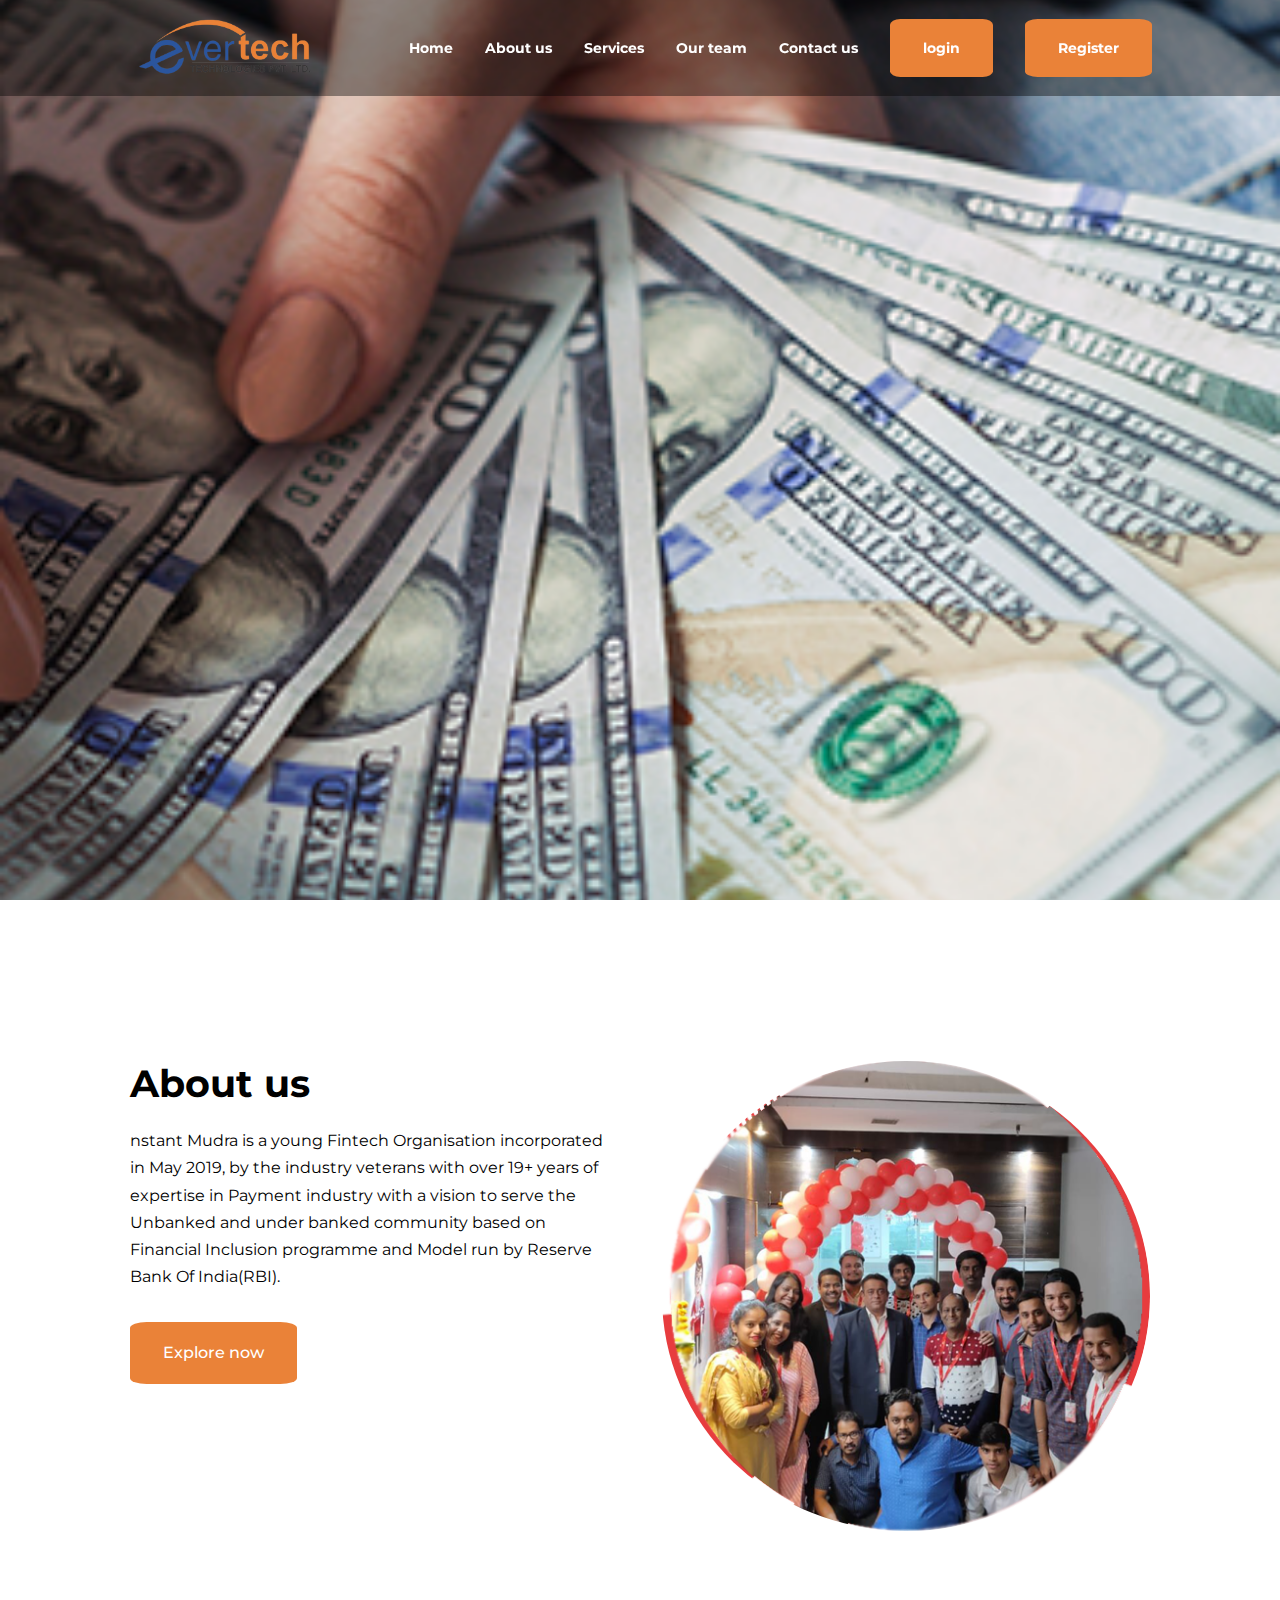
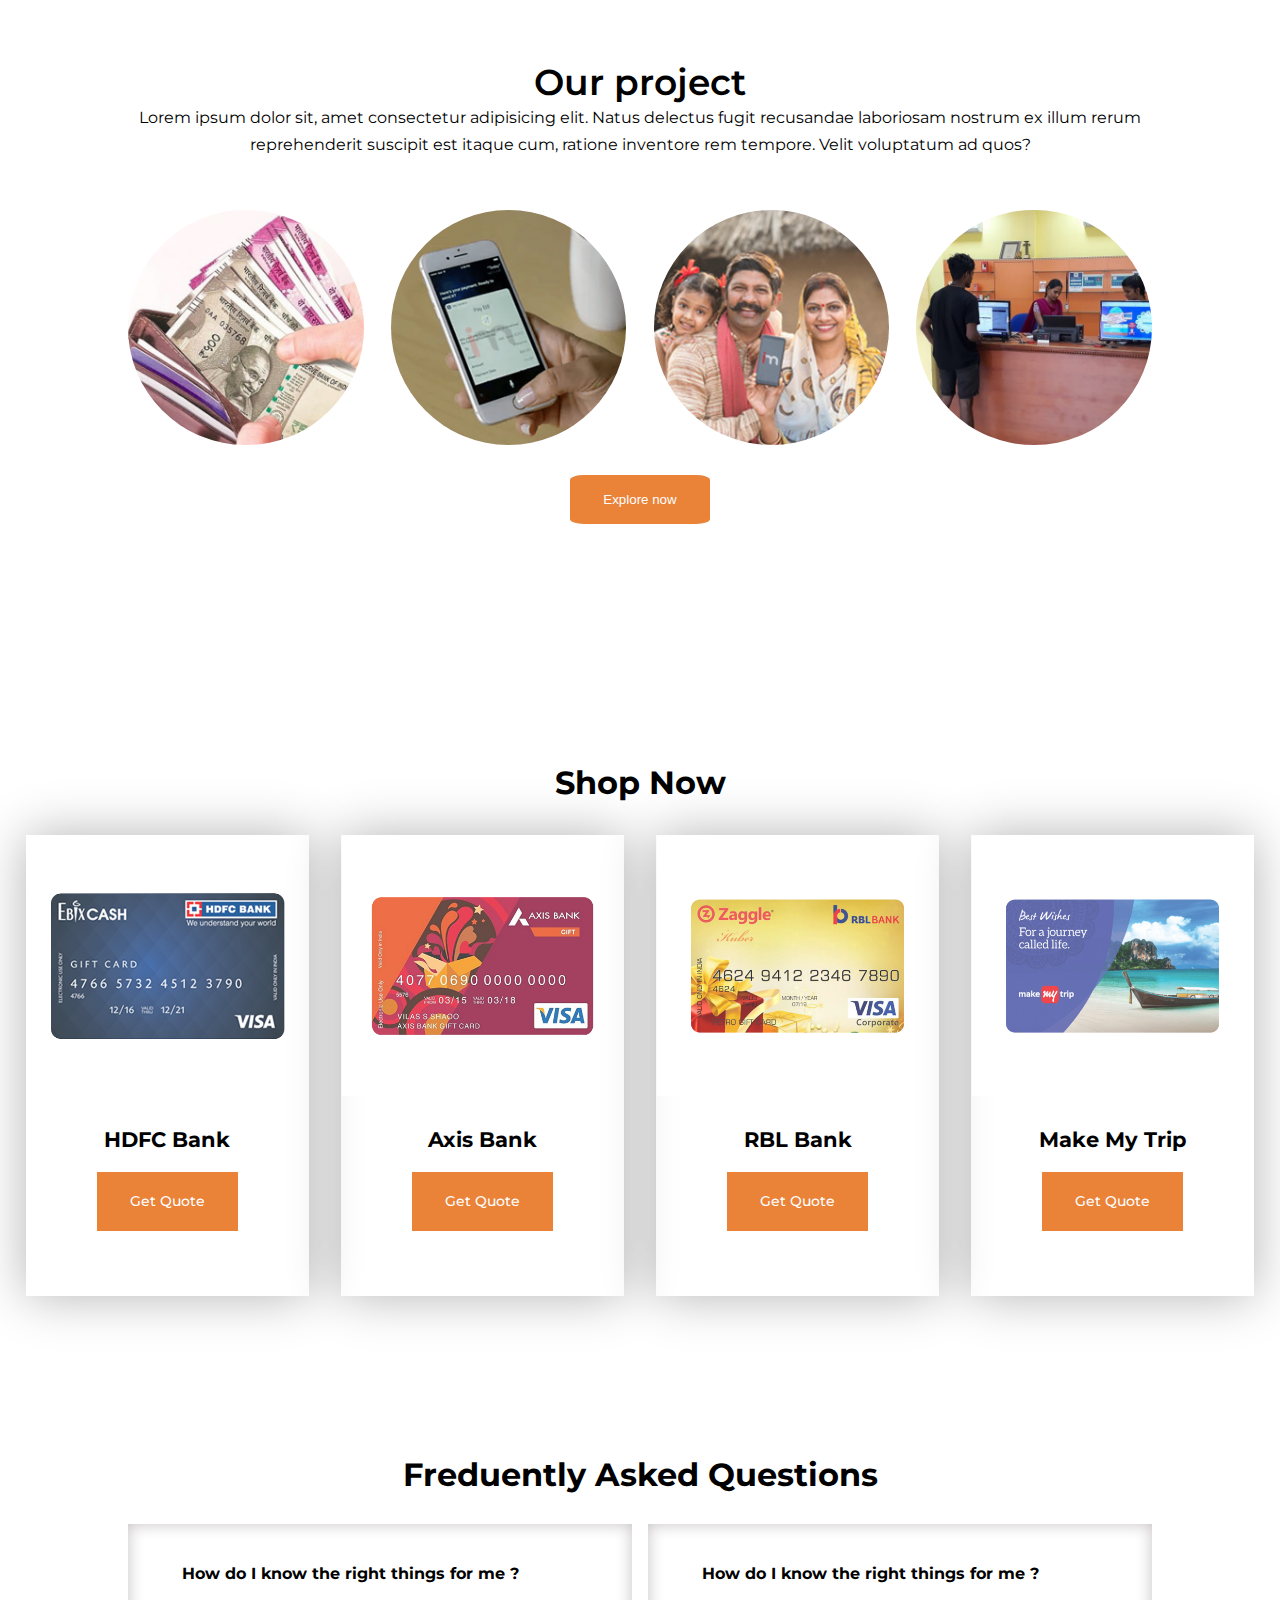
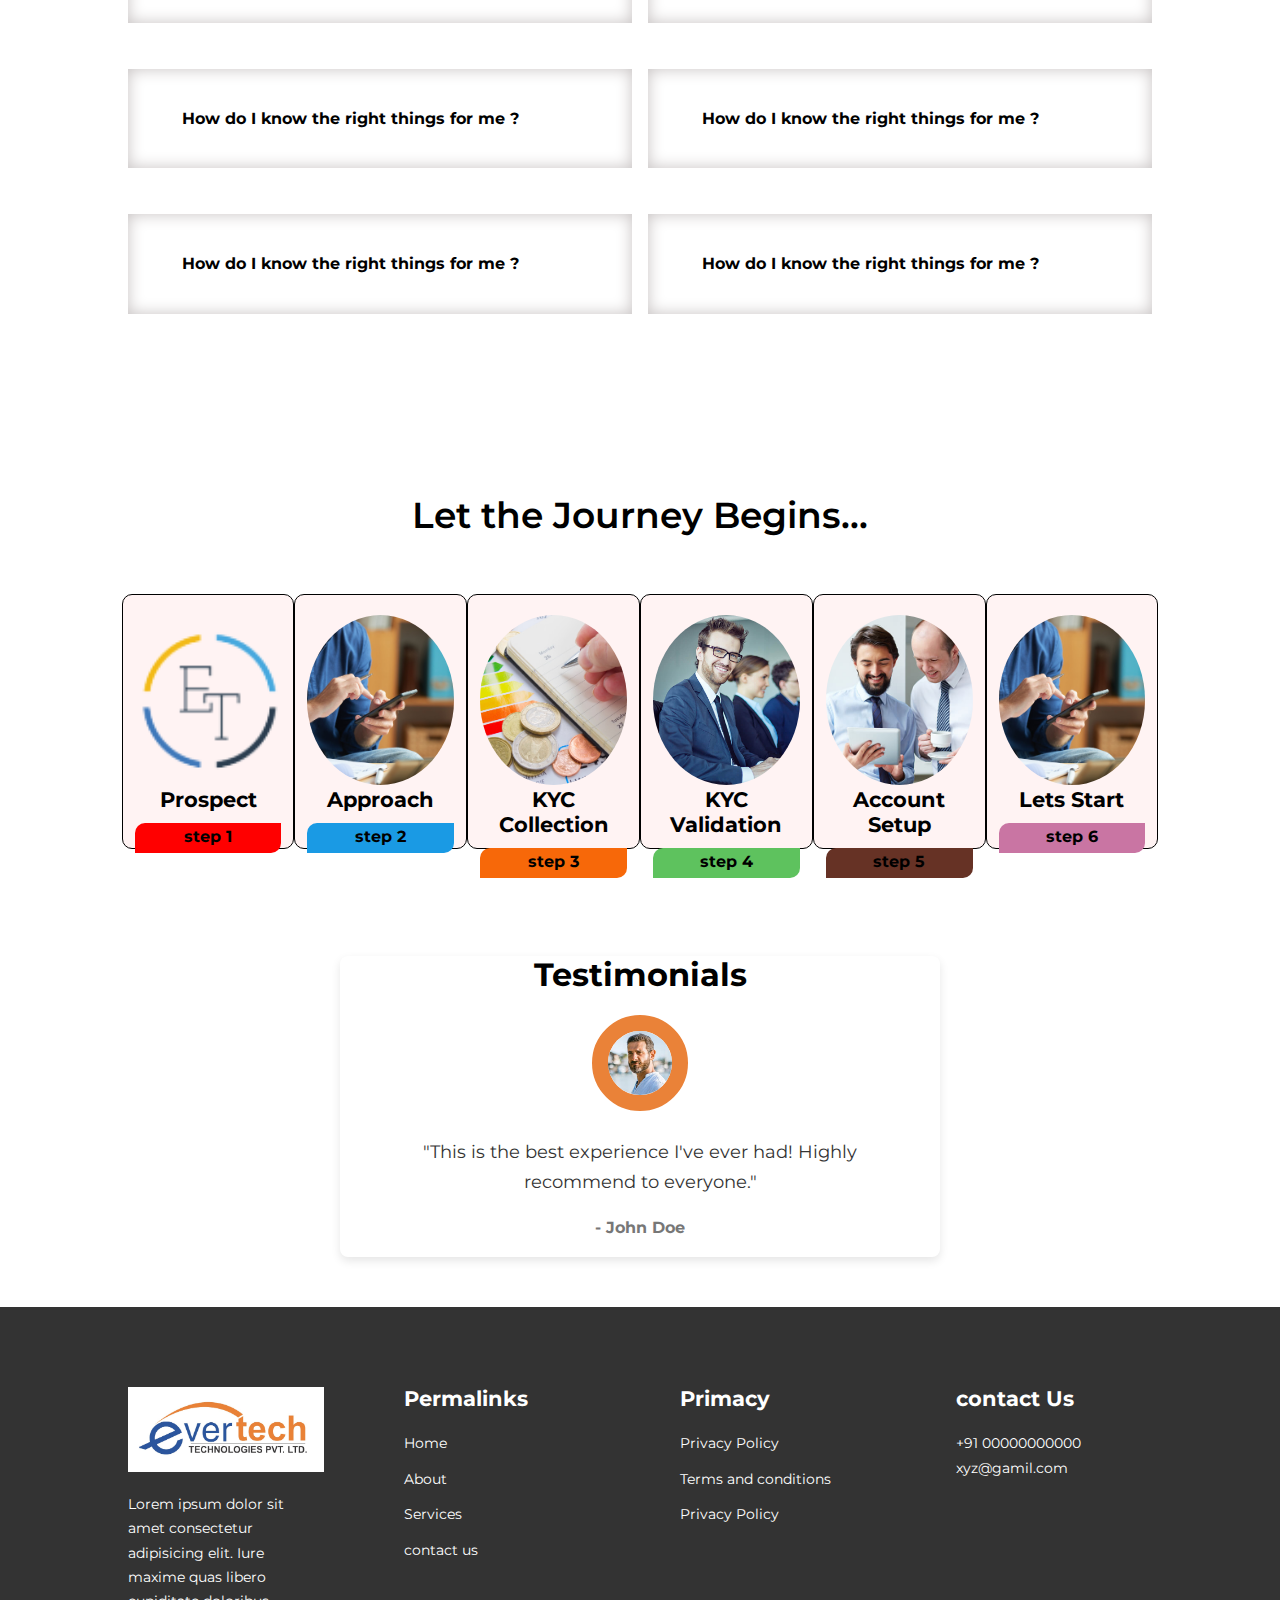
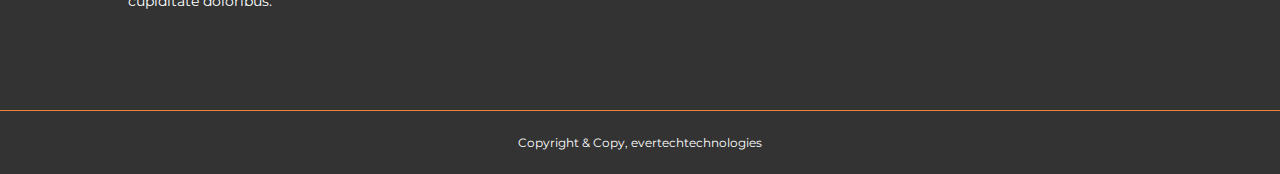
<file: index.html>
<!DOCTYPE html>
<html lang="en">

<head>
    <meta charset="UTF-8">
    <meta name="viewport" content="width=device-width, initial-scale=1.0">
    <title>evertechtechnologies</title>
    <link rel="stylesheet" href="index.css">
    <link rel="stylesheet" href="https://cdnjs.cloudflare.com/ajax/libs/font-awesome/6.5.1/css/all.min.css"
        integrity="sha512-DTOQO9RWCH3ppGqcWaEA1BIZOC6xxalwEsw9c2QQeAIftl+Vegovlnee1c9QX4TctnWMn13TZye+giMm8e2LwA=="
        crossorigin="anonymous" referrerpolicy="no-referrer" />
    <!-------GOOGLE FONTS (MONTSERRAT)--------->
    <link rel="preconnect" href="https://fonts.googleapis.com">
    <link rel="preconnect" href="https://fonts.gstatic.com" crossorigin>
    <link href="https://fonts.googleapis.com/css2?family=MONTSERRAT:wght@300;400;500;600;700;800;900&display=swap"
        rel="stylesheet">

    <!----------Swiper js------->
    <link rel="stylesheet" href="https://cdn.jsdelivr.net/npm/swiper@11/swiper-bundle.min.css" />


</head>

<body>
    <!------navbar----->
    
    <nav>
        <div class="contanier nav_contanier">
            <a href="index.html"><img src="f930165e-6773-4633-ae28-1fdd68299bc0.png"></a>
            <ul class="nav_menu">
                <li><a href="index.html">Home</a></li>
                <li><a href="Aboutus.html">About us</a></li>
                <li><a href="service.html">Services</a></li>
                <li><a href="team.html">Our team</a></li>
                <li><a href="contact.html">Contact us</a></li>
                <a class="btn btn-primary" href="logging.html"  style="border-radius: 10%;">login</a>
                <a class="btn btn-primary" href="register.html"  style="border-radius: 10%;">Register</a>
            </ul>
            <button id="open-menu-btn" style="background: transparent;"><i class="fa-solid fa-bars"></i></button>
            <button id="close-menu-btn" style="background: transparent;"><i class="fa-solid fa-x"></i></button>
        </div>
    </nav>
    <!-------End navbar---------->
     <header>
        <div class="landing-container">
            <!-- Slide 1 -->
            <div class="land prev" style="background-image: url('img-3.png');">
                <h1>WELCOME TO EVERTECH SERVICES</h1>
                <p>Discover the most innovative solutions to enhance your digital presence.</p>
                <a class="btn btn-primary" href="Aboutus.html"  style="border-radius: 10%;">Explore now</a>
              </div>
            <!-- Slide 2 -->
            <div class="land" style="background-image: url('img-1.png');">
                <h1>Our Services</h1>
                <p>an integral part of digital revolution by serving the nation with rapidly growing, extremely secure
                    and Customers, Retailers and Distributers friendly culture.
                </p>
                <a class="btn btn-primary" href="Aboutus.html"  style="border-radius: 10%;">Explore now</a>
           </div>
            <!-- Slide 3 --> 
            <div class="land" style="background-image: url('img-3.png');">
                <h1>Join Us Today</h1>
                <p>Be part of an amazing community and start your journey with us now.</p>
                <a class="btn btn-primary" href="Aboutus.html"  style="border-radius: 10%;">Explore now</a>
            </div>
        </div>

    </header>

<!-------About us---------->
<section class="about-us">
    <div class="row">
        <div class="about-col">
            <h1>About us</h1>
            <p>nstant Mudra is a young Fintech Organisation incorporated in May 2019, by the industry veterans with over 19+ years of expertise in Payment industry with a vision to serve the Unbanked and under banked community based on Financial Inclusion programme and Model run by Reserve Bank Of India(RBI).</p>
            <a class="btn btn-primary" href="Aboutus.html"  style="border-radius: 10%; margin-top: 2rem;">Explore now</a>
           
        </div>

        <div class="about-col">
           <img src="about-img.png"></img>
        </div>
    </div>

</section>

    
    <!-------End header---------->
    <section class="campus">
        <h1>Our project</h1>
        <p>Lorem ipsum dolor sit, amet consectetur adipisicing elit. Natus delectus fugit recusandae laboriosam nostrum
            ex illum rerum reprehenderit suscipit est itaque cum, ratione inventore rem tempore. Velit voluptatum ad
            quos?</p>

        <div class="row">
            <div class="campus-col">
                <img src="service-images14.jpg">
                <div class="layer">
                    <h4>Aadhaar Banking (AEPS)</h4>
                </div>
            </div>
            <div class="campus-col">
                <img src="service-images12.jpg">
                <div class="layer">
                    <h4>MICRO ATMs</h4>
                </div>
            </div>
            <div class="campus-col">
                <img src="service-images8.jpg">
                <div class="layer">
                    <h4>Cash Management Services (CMS)</h4>
                </div>
            </div>
            
            <div class="campus-col">
                <img src="service-images13.jpg">
                <div class="layer">
                    <h4>Mobile / DTH Recharge</h4>
                </div>
            </div>
        </div>
        <button class="btn btn-primary" style="border-radius: 10%;">Explore now</button>


    </section>

   

    <!-------projects---------->

    <section class="courses">
        <h2>Shop Now</h2>
        <div class="countanier courses__contanier">
            <article class="course">
                <div class="courses__image">
                    <img src="2.jpg">
                </div>
                <div class="course__info">
                    <h4>HDFC Bank</h4>
                    <a href="course.html" class="btn btn-primary">Get Quote</a>
                </div>
            </article>

            <article class="course">
                <div class="courses__image">
                    <img src="4.jpg">
                </div>
                <div class="course__info">
                    <h4>Axis Bank</h4>
                    <a href="course.html" class="btn btn-primary">Get Quote</a>
                </div>
            </article>

            <article class="course">
                <div class="courses__image">
                    <img src="5.jpg">
                </div>
                <div class="course__info">
                    <h4>RBL Bank</h4>
                    <a href="course.html" class="btn btn-primary">Get Quote</a>
                </div>
            </article>

            <article class="course">
                <div class="courses__image">
                    <img src="18.jpg">
                </div>
                <div class="course__info">
                    <h4>Make My Trip</h4>
                    <a href="course.html" class="btn btn-primary">Get Quote</a>
                </div>
            </article>
        </div>
    </section>

    <!------End of shop now---------->


    <section>

    </section>



    <section class="faqs">
        <h2>Freduently Asked Questions</h2>
        <div class="contanier faqs__contanier">
            <article class="faq">
                <div class="faq__icon"><i class="fa-solid fa-plus"></i></div>
                <div class="question__answer">
                    <h4>How do I know the right things for me ?</h4>
                    <p>Lorem ipsum dolor sit amet consectetur adipisicing elit. Quod asperiores quos beatae aut,
                        ducimus, saepe illo omnis soluta vel ratione voluptatum cum nesciunt. Quod, molestiae similique.
                        Cumque blanditiis laboriosam earum.</p>
                </div>
            </article>

            <article class="faq">
                <div class="faq__icon"><i class="fa-solid fa-plus"></i></div>
                <div class="question__answer">
                    <h4>How do I know the right things for me ?</h4>
                    <p>Lorem ipsum dolor sit amet consectetur adipisicing elit. Quod asperiores quos beatae aut,
                        ducimus, saepe illo omnis soluta vel ratione voluptatum cum nesciunt. Quod, molestiae similique.
                        Cumque blanditiis laboriosam earum.</p>
                </div>
            </article>

            <article class="faq">
                <div class="faq__icon"><i class="fa-solid fa-plus"></i></div>
                <div class="question__answer">
                    <h4>How do I know the right things for me ?</h4>
                    <p>Lorem ipsum dolor sit amet consectetur adipisicing elit. Quod asperiores quos beatae aut,
                        ducimus, saepe illo omnis soluta vel ratione voluptatum cum nesciunt. Quod, molestiae similique.
                        Cumque blanditiis laboriosam earum.</p>
                </div>
            </article>

            <article class="faq">
                <div class="faq__icon"><i class="fa-solid fa-plus"></i></div>
                <div class="question__answer">
                    <h4>How do I know the right things for me ?</h4>
                    <p>Lorem ipsum dolor sit amet consectetur adipisicing elit. Quod asperiores quos beatae aut,
                        ducimus, saepe illo omnis soluta vel ratione voluptatum cum nesciunt. Quod, molestiae similique.
                        Cumque blanditiis laboriosam earum.</p>
                </div>
            </article>

            <article class="faq">
                <div class="faq__icon"><i class="fa-solid fa-plus"></i></div>
                <div class="question__answer">
                    <h4>How do I know the right things for me ?</h4>
                    <p>Lorem ipsum dolor sit amet consectetur adipisicing elit. Quod asperiores quos beatae aut,
                        ducimus, saepe illo omnis soluta vel ratione voluptatum cum nesciunt. Quod, molestiae similique.
                        Cumque blanditiis laboriosam earum.</p>
                </div>
            </article>

            <article class="faq">
                <div class="faq__icon"><i class="fa-solid fa-plus"></i></div>
                <div class="question__answer">
                    <h4>How do I know the right things for me ?</h4>
                    <p>Lorem ipsum dolor sit amet consectetur adipisicing elit. Quod asperiores quos beatae aut,
                        ducimus, saepe illo omnis soluta vel ratione voluptatum cum nesciunt. Quod, molestiae similique.
                        Cumque blanditiis laboriosam earum.</p>
                </div>
            </article>
        </div>
    </section>



    <!------------End of faqs--------------->

    <section class="journey">
        <h1>Let the Journey Begins...</h1>
        
        <div class="row1">
            <div class="journey-col">
                <img src="logo.png" >
                <h4>Prospect</h4>
                <div class="journey-text" style="background-color: red;">step 1</div>

            </div>
            <div class="journey-col">
                <img src="Approach.jpg" >
                <h4>Approach</h4>
                <div class="journey-text" style="background-color: rgb(26, 154, 228);">step 2</div>

            </div>
            <div class="journey-col">
                <img src="kyc.jpg" >
                <h4>KYC Collection</h4>
                <div class="journey-text" style="background-color: rgb(247, 104, 9);">step 3</div>

            </div>
            <div class="journey-col">
                <img src="Kyc v.jpg" >
                <h4>KYC Validation</h4>
                <div class="journey-text" style="background-color: rgb(94, 194, 94);">step 4</div>

            </div>
            <div class="journey-col">
                <img src="Account.jpg" >
                <h4>Account Setup</h4>
                <div class="journey-text" style="background-color: rgb(102, 50, 37);">step 5</div>

            </div>
            <div class="journey-col">
                <img src="let start.jpg" >
                <h4>Lets Start</h4>
                <div class="journey-text" style="background-color: rgb(201, 117, 163);">step 6</div>

            </div>
           

        </div>
    </section>

 <!------------End of journey--------------->





    <section class="testimonial-slider">
        <h2>Testimonials</h2>
        <div class="slider">
            <div class="slide">
                <div class="avater">
                    <img src="rana-sawalha-IhuHLIxS_Tk-unsplash.jpg">
                </div>
                <p class="testimonial">"This is the best experience I've ever had! Highly recommend to everyone."</p>
                <h3 class="author">- John Doe</h3>
            </div>
            <div class="slide">
                <div class="avater">
                    <img src="rana-sawalha-IhuHLIxS_Tk-unsplash.jpg">
                </div>
                <p class="testimonial">"Amazing service! Will definitely come back for more."</p>
                <h3 class="author">- Jane Smith</h3>
            </div>
            <div class="slide">
                <div class="avater">
                    <img src="rana-sawalha-IhuHLIxS_Tk-unsplash.jpg">
                </div>
                <p class="testimonial">"A wonderful platform that exceeded all my expectations."</p>
                <h3 class="author">- Alex Brown</h3>
            </div>
        </div>
    </section>


    <!---------------Footer------>
    <footer class="footer">
        <div class="land prev" style="background-image: url('img-3.png');"></div>
        <div class="contanier footer__contanier">
            <div class="footer__1">
                <a href="index.html" class="footer__logo"><img src="logomain.jpg"></a>
                <p>
                    Lorem ipsum dolor sit amet consectetur adipisicing elit. Iure maxime quas libero cupiditate
                    doloribus.
                </p>
            </div>

            <div class="footer__2">
                <h4>Permalinks</h4>
                <ul class="parmalinks" ">
                    <li ><a href="index.html"style="color: white;">Home</a></li>
                    <li><a href="index.html" style="color: white;">About</a></li>
                    <li><a href="index.html"style="color: white;">Services</a></li>
                    <li><a href="index.html" style="color: white;">contact us</a></li>
                </ul>
            </div>
            <div class="footer__3">
                <h4>Primacy</h4>
                <ul class="Privacy">
                    <li><a href="#"style="color: white;">Privacy Policy</a></li>
                    <li><a href="#"style="color: white;">Terms and conditions </a></li>
                    <li><a href="#"style="color: white;">Privacy Policy</a></li>
                </ul>
            </div>
            <div class="footer__4">
                <h4>contact Us</h4>
                <div>
                    <p>+91 00000000000</p>
                    <p>xyz@gamil.com</p>
                </div>
                <ul class="footer__socials">
                    <li>
                        <a href=""style="color: white;"><i class="fa-brands fa-facebook"></i></a>
                    </li>
                    <li>
                        <a href=""style="color: white;"><i class="fa-brands fa-instagram"></i></a>
                    </li>
                    <li>
                        <a href=""style="color: white;"><i class="fa-brands fa-x-twitter"></i></a>
                    </li>
                    <li>
                        <a href=""style="color: white;"><i class="fa-brands fa-square-whatsapp"></i></a>
                    </li>
                </ul>
            </div>

        </div>
        <div class="footer__copyright">
            <small>Copyright & Copy, evertechtechnologies</small>
        </div>
    </footer>








    <script src="index.js"></script>

</body>

</html>
</file>
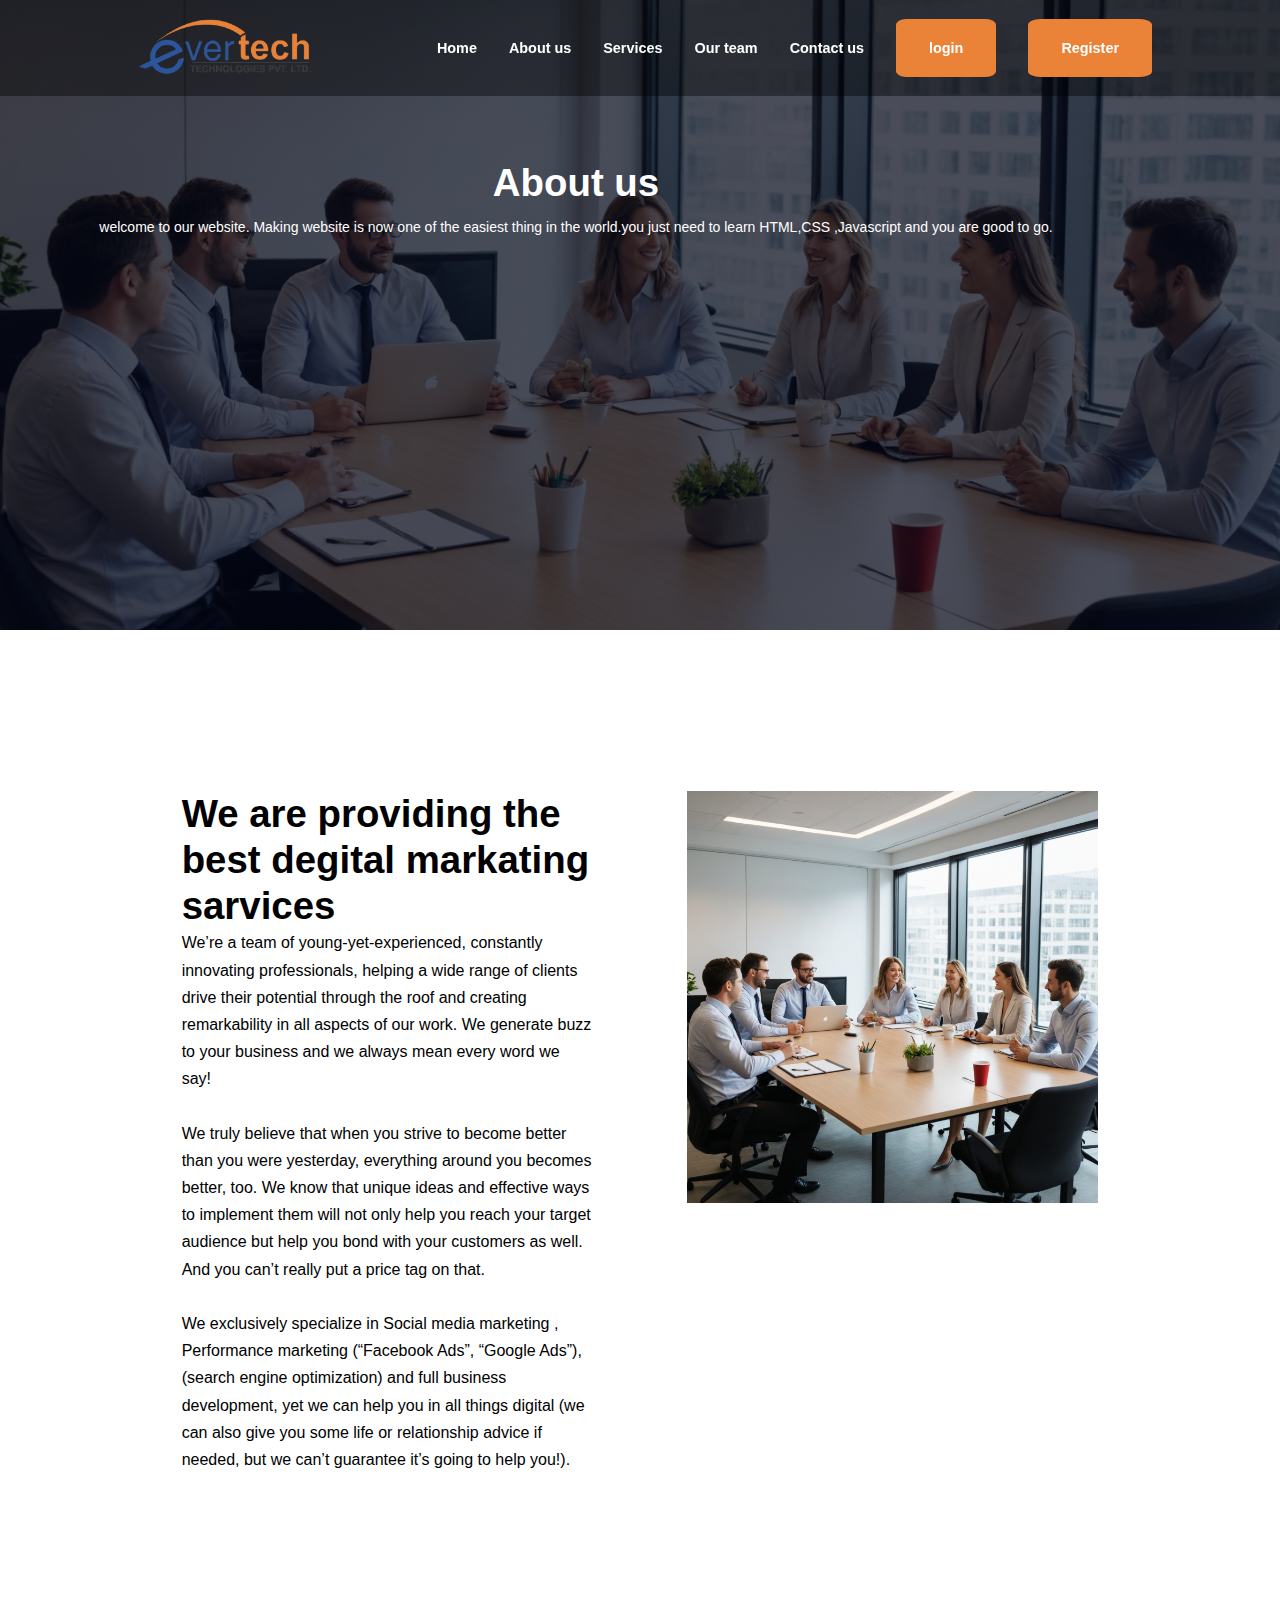
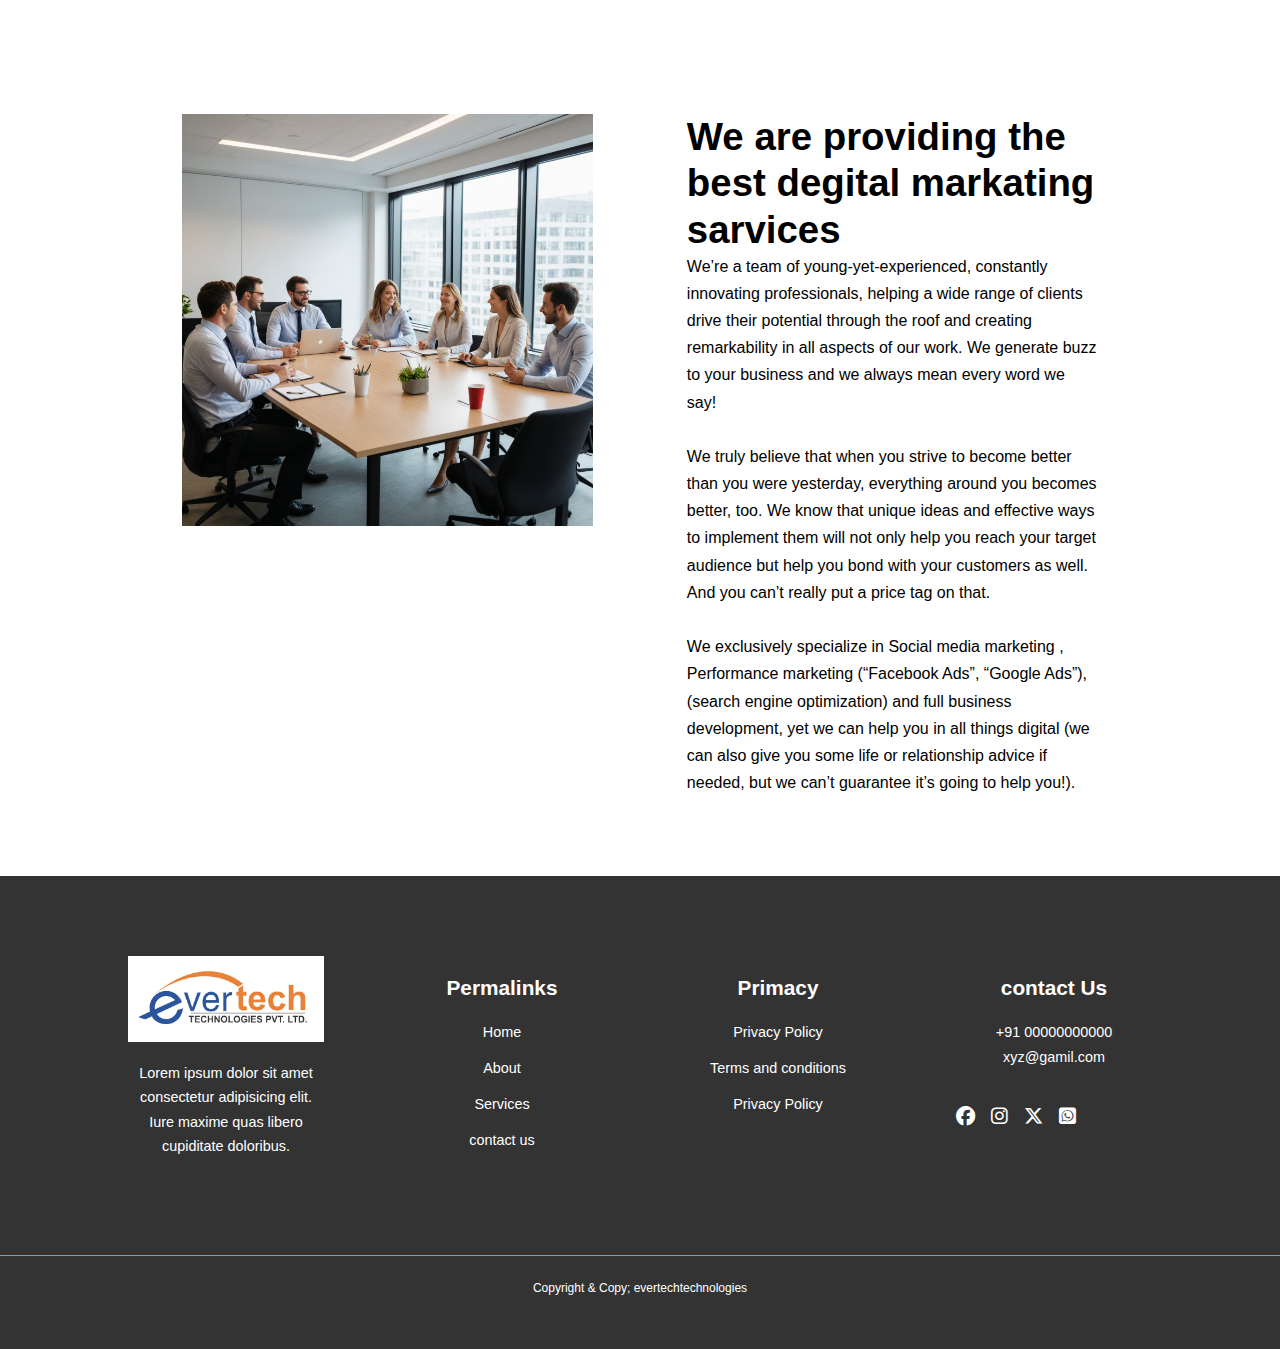
<file: Aboutus.html>
<!DOCTYPE html>
<html lang="en">
<head>
    <meta charset="UTF-8">
    <meta name="viewport" content="width=device-width, initial-scale=1.0">
    <title>Document</title>
    <link rel="stylesheet" href="Aboutus.css">
    <link rel="stylesheet" href="index.css">
    <link rel="preconnect" href="https://fonts.googleapis.com">
    <link rel="preconnect" href="https://fonts.gstatic.com" crossorigin>
    <link href="https://fonts.googleapis.com/css2?family=Poppins:wght@200;300;400;600;700&display=swap"
        rel="stylesheet">
    <link rel="stylesheet" href="https://cdnjs.cloudflare.com/ajax/libs/font-awesome/6.5.1/css/all.min.css">
</head>
<body>

    <nav>
        <div class="contanier nav_contanier">
            <a href="index.html"><img src="f930165e-6773-4633-ae28-1fdd68299bc0.png"></a>
            <ul class="nav_menu">
                <li><a href="index.html">Home</a></li>
                <li><a href="Aboutus.html">About us</a></li>
                <li><a href="service.html">Services</a></li>
                <li><a href="team.html">Our team</a></li>
                <li><a href="contact.html">Contact us</a></li>
                 <a class="btn btn-primary" href="logging.html"  style="border-radius: 10%;">login</a>
                <a class="btn btn-primary" href="register.html"  style="border-radius: 10%;">Register</a>
               </ul>
            <button id="open-menu-btn" style="background: transparent;"><i class="fa-solid fa-bars"></i></button>
            <button id="close-menu-btn" style="background: transparent;"><i class="fa-solid fa-x"></i></button>
        </div>
    </nav>
    <div class="sub-header">
        <div class="text-box">
          <h1>About us</h1>
          <p>welcome to our website. Making website is now one of the easiest thing in the world.you just need to
            learn HTML,CSS ,Javascript and you are good to go.</p>
          
        </div>
    </div>

    
<!------------second sectiion----------->
<section class="about-us1">
    <div class="row2">
        <div class="about-col1">
            <h1>We are providing the best degital markating sarvices</h1>
            <p>We’re a team of young-yet-experienced, constantly innovating professionals, helping a wide range of clients drive their  potential through the roof and creating remarkability in all aspects of our work. We generate buzz to your business and we always mean every word we say! <br><br>We truly believe that when you strive to become better than you were yesterday, <span>everything around you becomes better</span>, too. We know that unique ideas and effective ways to implement them will not only help you reach your <span>target audience </span> but help you bond with your customers as well. And you can’t really put a price tag on that.<br><br>We exclusively specialize in <span> Social media marketing </span>, Performance marketing <span>(“Facebook Ads”, “Google Ads”)</span>, <span>(search engine optimization)</span> and full <span>business development</span>, yet we can help you in all things digital (we can also give you some life or relationship advice if needed, but we can’t guarantee it’s going to help you!).</p>
            </div>

        <div class="about-col1">
           <img src="c8976d38-7350-4aef-8556-dd7b0f01b7d6.png"></img>
        </div>
    </div>

</section>
<section class="about-us1">
    <div class="row2">
        <div class="about-col1">
            <img src="c8976d38-7350-4aef-8556-dd7b0f01b7d6.png"></img>
         </div>
        <div class="about-col1">
            <h1>We are providing the best degital markating sarvices</h1>
            <p>We’re a team of young-yet-experienced, constantly innovating professionals, helping a wide range of clients drive their  potential through the roof and creating remarkability in all aspects of our work. We generate buzz to your business and we always mean every word we say! <br><br>We truly believe that when you strive to become better than you were yesterday, <span>everything around you becomes better</span>, too. We know that unique ideas and effective ways to implement them will not only help you reach your <span>target audience </span> but help you bond with your customers as well. And you can’t really put a price tag on that.<br><br>We exclusively specialize in <span> Social media marketing </span>, Performance marketing <span>(“Facebook Ads”, “Google Ads”)</span>, <span>(search engine optimization)</span> and full <span>business development</span>, yet we can help you in all things digital (we can also give you some life or relationship advice if needed, but we can’t guarantee it’s going to help you!).</p>
           </div>

        
    </div>

</section>

<!----------footer------->
<footer class="footer">
    <div class="contanier footer__contanier">
        <div class="footer__1">
            <a href="index.html" class="footer__logo"><img src="logomain.jpg"></a>
            <p>
                Lorem ipsum dolor sit amet consectetur adipisicing elit. Iure maxime quas libero cupiditate
                doloribus.
            </p>
        </div>

        <div class="footer__2">
            <h4>Permalinks</h4>
            <ul class="parmalinks">
                <li><a href="index.html"style="color: white;">Home</a></li>
                <li><a href="index.html"style="color: white;">About</a></li>
                <li><a href="index.html"style="color: white;">Services</a></li>
                <li><a href="index.html"style="color: white;">contact us</a></li>
            </ul>
        </div>
        <div class="footer__3">
            <h4>Primacy</h4>
            <ul class="Privacy">
                <li><a href="#"style="color: white;">Privacy Policy</a></li>
                <li><a href="#"style="color: white;">Terms and conditions </a></li>
                <li><a href="#"style="color: white;">Privacy Policy</a></li>
            </ul>
        </div>
        <div class="footer__4">
            <h4>contact Us</h4>
            <div>
                <p>+91 00000000000</p>
                <p>xyz@gamil.com</p>
            </div>
            <ul class="footer__socials">
                <li>
                    <a href=""style="color: white;"><i class="fa-brands fa-facebook"></i></a>
                </li>
                <li>
                    <a href=""style="color: white;"><i class="fa-brands fa-instagram"></i></a>
                </li>
                <li>
                    <a href=""style="color: white;"><i class="fa-brands fa-x-twitter"></i></a>
                </li>
                <li>
                    <a href=""style="color: white;"><i class="fa-brands fa-square-whatsapp"></i></a>
                </li>
            </ul>
        </div>

    </div>
    <div class="footer__copyright">
        <small>Copyright & Copy; evertechtechnologies</small>
    </div>
</footer>

    <script type='text/javascript'>document.addEventListener('DOMContentLoaded', function () {window.setTimeout(document.querySelector('svg').classList.add('animated'),1000);})</script>
    <script>

        var navLinks = document.getElementById("navLinks");
        function showMenu() {
            navLinks.style.right = "0";

        }
        function hideMenu() {
            navLinks.style.right = "-200px";

        }


    </script>
    <script src="index.js"></script>

</body>
</html>
</file>
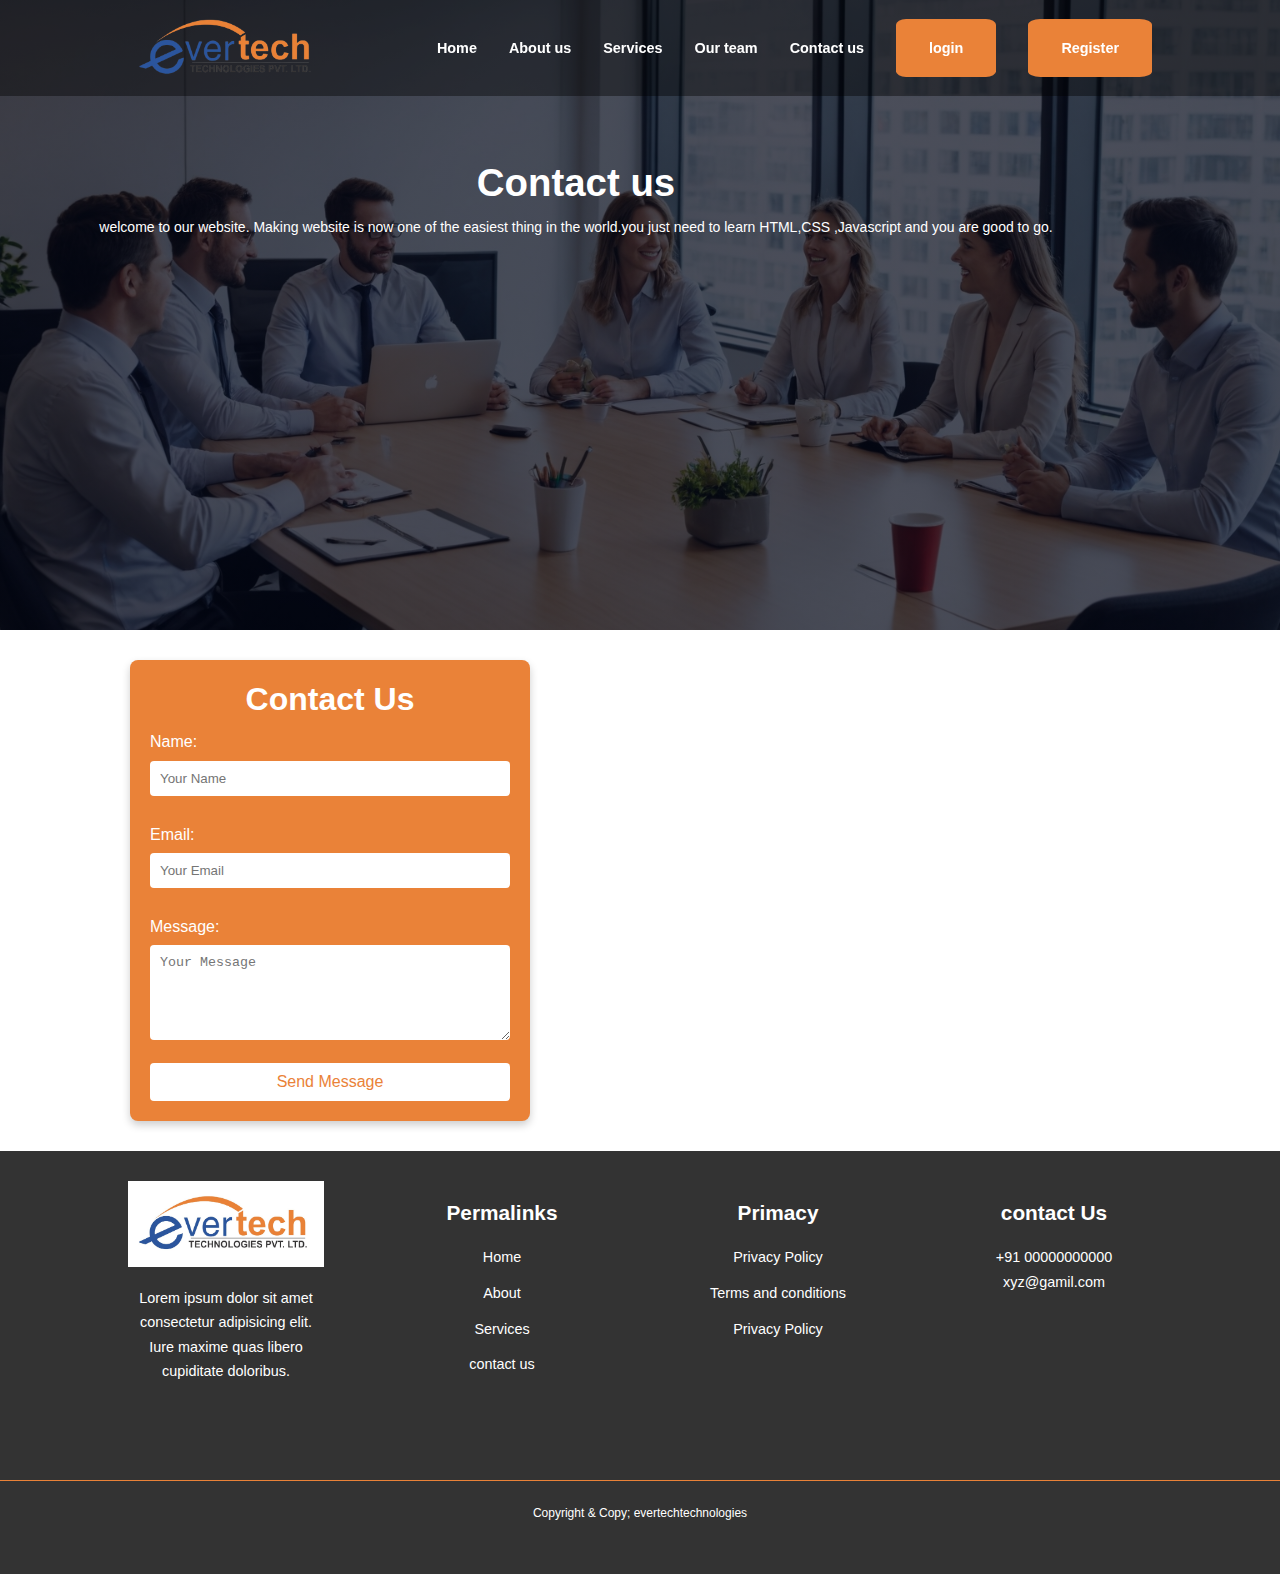
<file: contact.html>
<!DOCTYPE html>
<html lang="en">
<head>
    <meta charset="UTF-8">
    <meta name="viewport" content="width=device-width, initial-scale=1.0">
    <title>Contact Form with Map</title>
    <link rel="stylesheet" href="contact.css">
    <link rel="stylesheet" href="index.css">
    <link rel="stylesheet" href="Aboutus.css">
    

</head>
    <nav>
        <div class="contanier nav_contanier">
            <a href="index.html"><img src="f930165e-6773-4633-ae28-1fdd68299bc0.png"></a>
            <ul class="nav_menu">
                <li><a href="index.html">Home</a></li>
                <li><a href="Aboutus.html">About us</a></li>
                <li><a href="service.html">Services</a></li>
                <li><a href="team.html">Our team</a></li>
                <li><a href="contact.html">Contact us</a></li>
                 <a class="btn btn-primary" href="logging.html"  style="border-radius: 10%;">login</a>
                <a class="btn btn-primary" href="register.html"  style="border-radius: 10%;">Register</a>
               </ul>
            <button id="open-menu-btn" style="background: transparent;"><i class="fa-solid fa-bars"></i></button>
            <button id="close-menu-btn" style="background: transparent;"><i class="fa-solid fa-x"></i></button>
        </div>
    </nav>
    <div class="sub-header">
        <div class="text-box">
          <h1>Contact us</h1>
          <p>welcome to our website. Making website is now one of the easiest thing in the world.you just need to
            learn HTML,CSS ,Javascript and you are good to go.</p>
          
        </div>
    </div>


<!--------container------------->
    <div class="container">
        <div class="contact-form">
            <h2>Contact Us</h2>
            <form action="#" method="POST">
                <label for="name">Name:</label>
                <input type="text" id="name" name="name" placeholder="Your Name" required>

                <label for="email">Email:</label>
                <input type="email" id="email" name="email" placeholder="Your Email" required>

                <label for="message">Message:</label>
                <textarea id="message" name="message" placeholder="Your Message" rows="5" required></textarea>

                <button type="submit">Send Message</button>
            </form>
        </div>
        <div class="map">
            <iframe 
                src="https://www.google.com/maps/embed?pb=!1m18!1m12!1m3!1d3153.835434509225!2d-122.41941548468266!3d37.77492927975916!2m3!1f0!2f0!3f0!3m2!1i1024!2i768!4f13.1!3m3!1m2!1s0x8085809c5c57b199%3A0x4a0b5e5463f7c8db!2sSan%20Francisco%2C%20CA!5e0!3m2!1sen!2sus!4v1673883245678!5m2!1sen!2sus" 
                allowfullscreen="" 
                loading="lazy">
            </iframe>
        </div>
    </div>
<!-----------------footer--------->

<footer class="footer">
    <div class="contanier footer__contanier">
        <div class="footer__1">
            <a href="index.html" class="footer__logo"><img src="logomain.jpg"></a>
            <p>
                Lorem ipsum dolor sit amet consectetur adipisicing elit. Iure maxime quas libero cupiditate
                doloribus.
            </p>
        </div>

        <div class="footer__2">
            <h4>Permalinks</h4>
            <ul class="parmalinks">
                <li><a href="index.html"style="color: white;">Home</a></li>
                <li><a href="index.html"style="color: white;">About</a></li>
                <li><a href="index.html"style="color: white;">Services</a></li>
                <li><a href="index.html"style="color: white;">contact us</a></li>
            </ul>
        </div>
        <div class="footer__3">
            <h4>Primacy</h4>
            <ul class="Privacy">
                <li><a href="#"style="color: white;">Privacy Policy</a></li>
                <li><a href="#"style="color: white;">Terms and conditions </a></li>
                <li><a href="#"style="color: white;">Privacy Policy</a></li>
            </ul>
        </div>
        <div class="footer__4">
            <h4>contact Us</h4>
            <div>
                <p>+91 00000000000</p>
                <p>xyz@gamil.com</p>
            </div>
            <ul class="footer__socials">
                <li>
                    <a href=""style="color: white;"><i class="fa-brands fa-facebook"></i></a>
                </li>
                <li>
                    <a href=""style="color: white;"><i class="fa-brands fa-instagram"></i></a>
                </li>
                <li>
                    <a href=""style="color: white;"><i class="fa-brands fa-x-twitter"></i></a>
                </li>
                <li>
                    <a href=""style="color: white;"><i class="fa-brands fa-square-whatsapp"></i></a>
                </li>
            </ul>
        </div>

    </div>
    <div class="footer__copyright">
        <small>Copyright & Copy; evertechtechnologies</small>
    </div>
</footer>


<script type='text/javascript'>document.addEventListener('DOMContentLoaded', function () {window.setTimeout(document.querySelector('svg').classList.add('animated'),1000);})</script>
<script>

    var navLinks = document.getElementById("navLinks");
    function showMenu() {
        navLinks.style.right = "0";

    }
    function hideMenu() {
        navLinks.style.right = "-200px";

    }


</script>
<script src="index.js"></script>

</body>
</html>
</file>
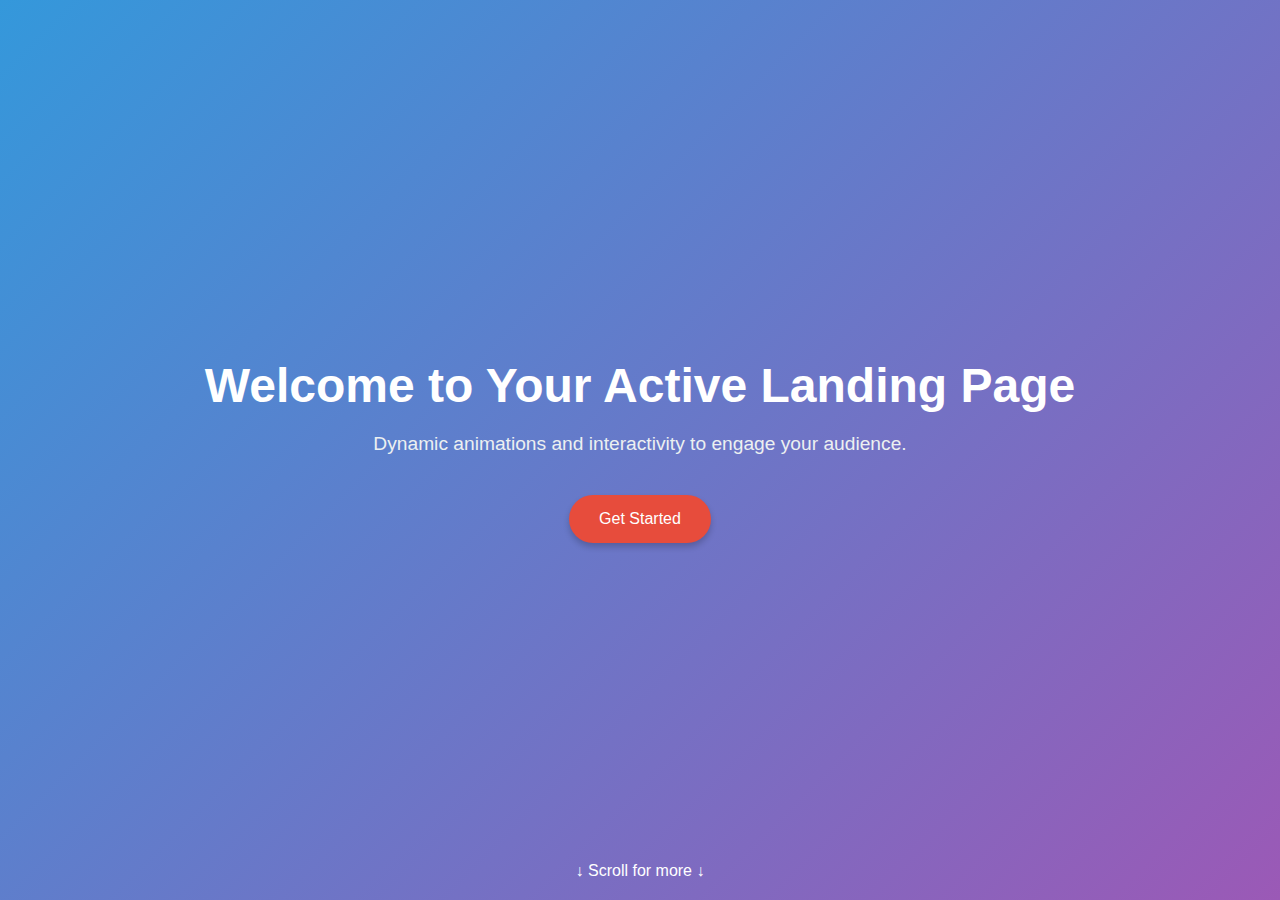
<file: landing.html>
<!DOCTYPE html>
<html lang="en">
<head>
  <meta charset="UTF-8">
  <meta name="viewport" content="width=device-width, initial-scale=1.0">
  <title>Active Landing Page</title>
  <style>
    /* General Styles */
    * {
      margin: 0;
      padding: 0;
      box-sizing: border-box;
    }

    body {
      font-family: 'Arial', sans-serif;
      overflow-x: hidden;
    }

    .container {
      width: 100%;
      height: 100vh;
      display: flex;
      align-items: center;
      justify-content: center;
      flex-direction: column;
      position: relative;
      text-align: center;
    }

    /* Background Animation */
    .background {
      position: absolute;
      top: 0;
      left: 0;
      width: 100%;
      height: 100%;
      background: linear-gradient(135deg, #3498db, #9b59b6);
      animation: backgroundSlide 6s infinite alternate;
      z-index: -1;
    }

    @keyframes backgroundSlide {
      0% {
        background: linear-gradient(135deg, #3498db, #9b59b6);
      }
      50% {
        background: linear-gradient(135deg, #2ecc71, #e74c3c);
      }
      100% {
        background: linear-gradient(135deg, #3498db, #9b59b6);
      }
    }

    /* Title and Description */
    .title {
      font-size: 3rem;
      color: white;
      margin-bottom: 20px;
      animation: fadeIn 2s ease-in-out;
    }

    .description {
      font-size: 1.2rem;
      color: #ecf0f1;
      margin-bottom: 40px;
      animation: fadeIn 3s ease-in-out;
    }

    @keyframes fadeIn {
      0% {
        opacity: 0;
      }
      100% {
        opacity: 1;
      }
    }

    /* Call-to-Action Button */
    .btn {
      padding: 15px 30px;
      font-size: 1rem;
      color: white;
      background-color: #e74c3c;
      border: none;
      border-radius: 30px;
      cursor: pointer;
      box-shadow: 0 4px 6px rgba(0, 0, 0, 0.2);
      transition: transform 0.3s, box-shadow 0.3s;
      animation: pulse 2s infinite;
    }

    .btn:hover {
      transform: scale(1.1);
      box-shadow: 0 6px 8px rgba(0, 0, 0, 0.3);
    }

    @keyframes pulse {
      0% {
        transform: scale(1);
      }
      50% {
        transform: scale(1.05);
      }
      100% {
        transform: scale(1);
      }
    }

    /* Additional Interactive Element */
    .scroll-indicator {
      position: absolute;
      bottom: 20px;
      color: white;
      font-size: 1rem;
      animation: bounce 1.5s infinite;
    }

    @keyframes bounce {
      0%, 100% {
        transform: translateY(0);
      }
      50% {
        transform: translateY(-10px);
      }
    }
  </style>
</head>
<body>
  <!-- Active Landing Page Content -->
  <div class="background"></div>
  <div class="container">
    <h1 class="title">Welcome to Your Active Landing Page</h1>
    <p class="description">
      Dynamic animations and interactivity to engage your audience.
    </p>
    <button class="btn" onclick="getStarted()">Get Started</button>
    <div class="scroll-indicator">↓ Scroll for more ↓</div>
  </div>

  <script>
    // Action for the "Get Started" Button
    function getStarted() {
      alert("Navigating to the next section!");
      window.scrollBy({ top: window.innerHeight, behavior: 'smooth' });
    }
  </script>
</body>
</html>
</file>
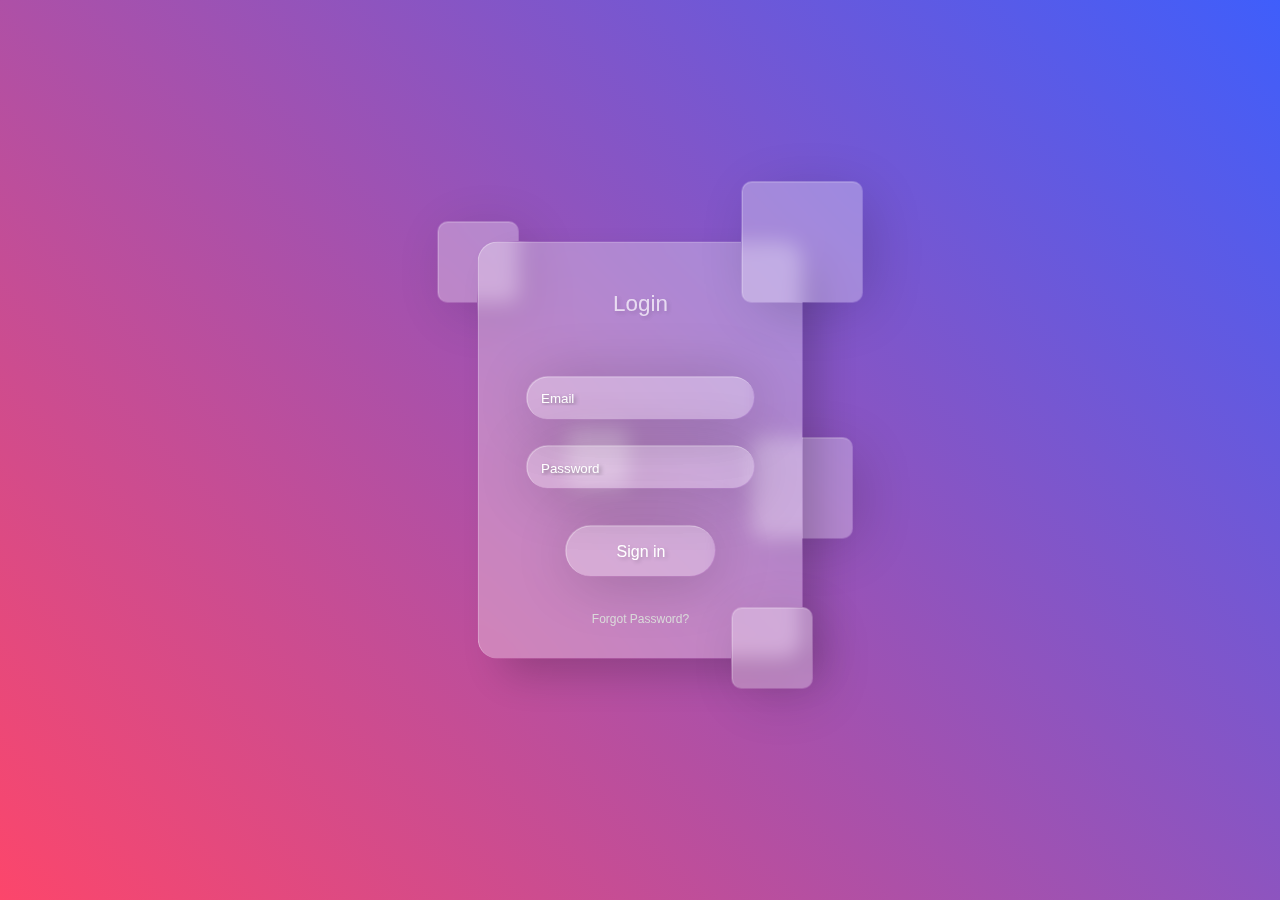
<file: logging.html>
<!DOCTYPE html>
<html lang="en">
<head>
    <meta charset="UTF-8">
    <meta name="viewport" content="width=device-width, initial-scale=1.0">
    <title>Login Form</title>
    <link rel="stylesheet" href="logging.css">
</head>
<body>
    <div class="container">
        <form>
            <p>Login</p>
            <input type="email" placeholder="Email"><br>
            <input type="password" placeholder="Password"><br>
            <input type="button" value="Sign in"><br>
            <a href="#">Forgot Password?</a>
        </form>

        <div class="drops">
            <div class="drop drop-1"></div>
            <div class="drop drop-2"></div>
            <div class="drop drop-3"></div>
            <div class="drop drop-4"></div>
            <div class="drop drop-5"></div>
        </div>
    </div>
</body>
</html>
</file>
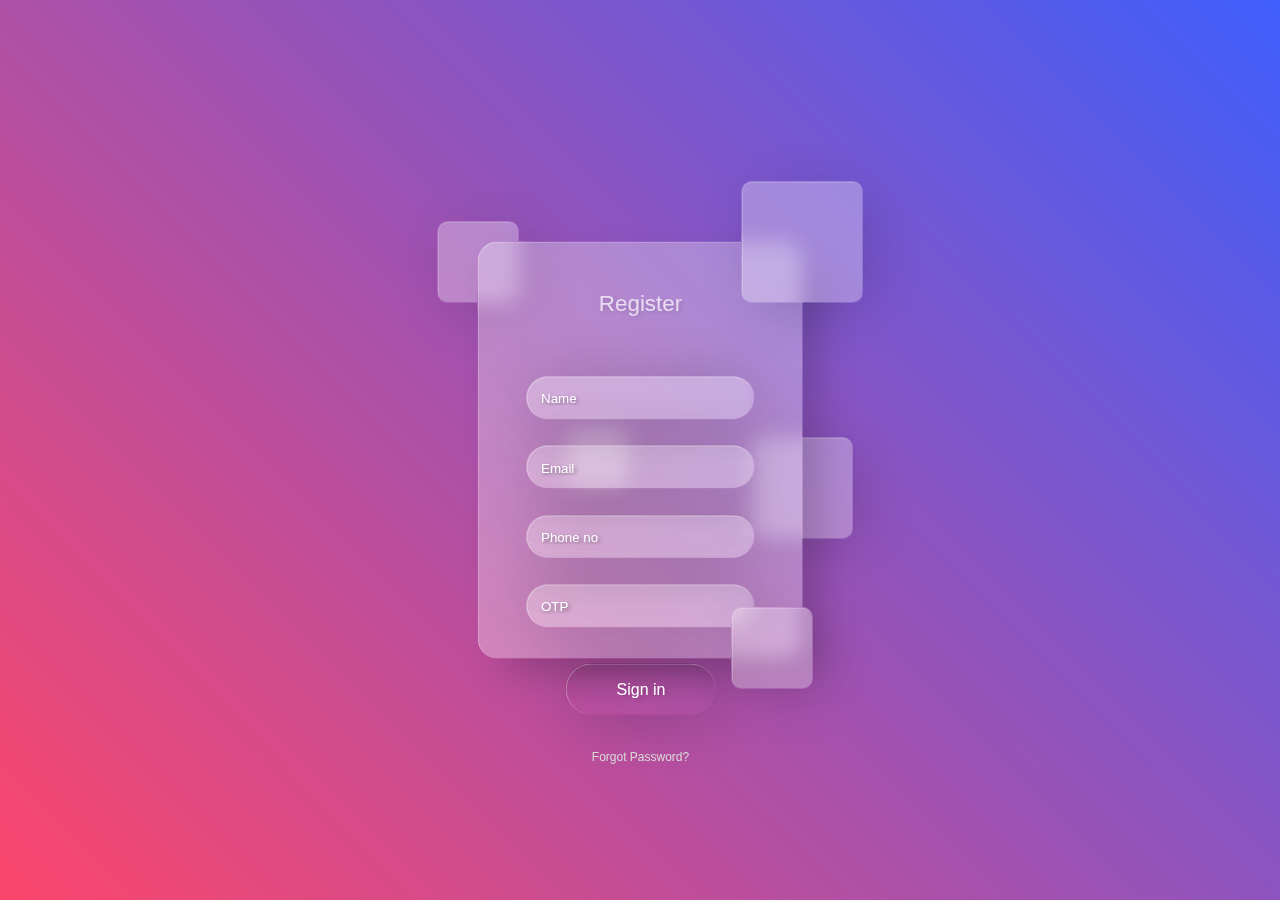
<file: register.html>
<!DOCTYPE html>
<html lang="en">
<head>
    <meta charset="UTF-8">
    <meta name="viewport" content="width=device-width, initial-scale=1.0">
    <title>Login Form</title>
    <link rel="stylesheet" href="register.css">
</head>
<body>
    <div class="container">
        <form>
            <p>Register</p>
            <input type="Name" placeholder="Name"><br>
            <input type="email" placeholder="Email"><br>
            <input type="phone no" placeholder="Phone no"><br>
            <input type="otp" placeholder="OTP"><br>
            <input type="button" value="Sign in"><br>
            <a href="#">Forgot Password?</a>
        </form>

        <div class="drops">
            <div class="drop drop-1"></div>
            <div class="drop drop-2"></div>
            <div class="drop drop-3"></div>
            <div class="drop drop-4"></div>
            <div class="drop drop-5"></div>
        </div>
    </div>
</body>
</html>
</file>
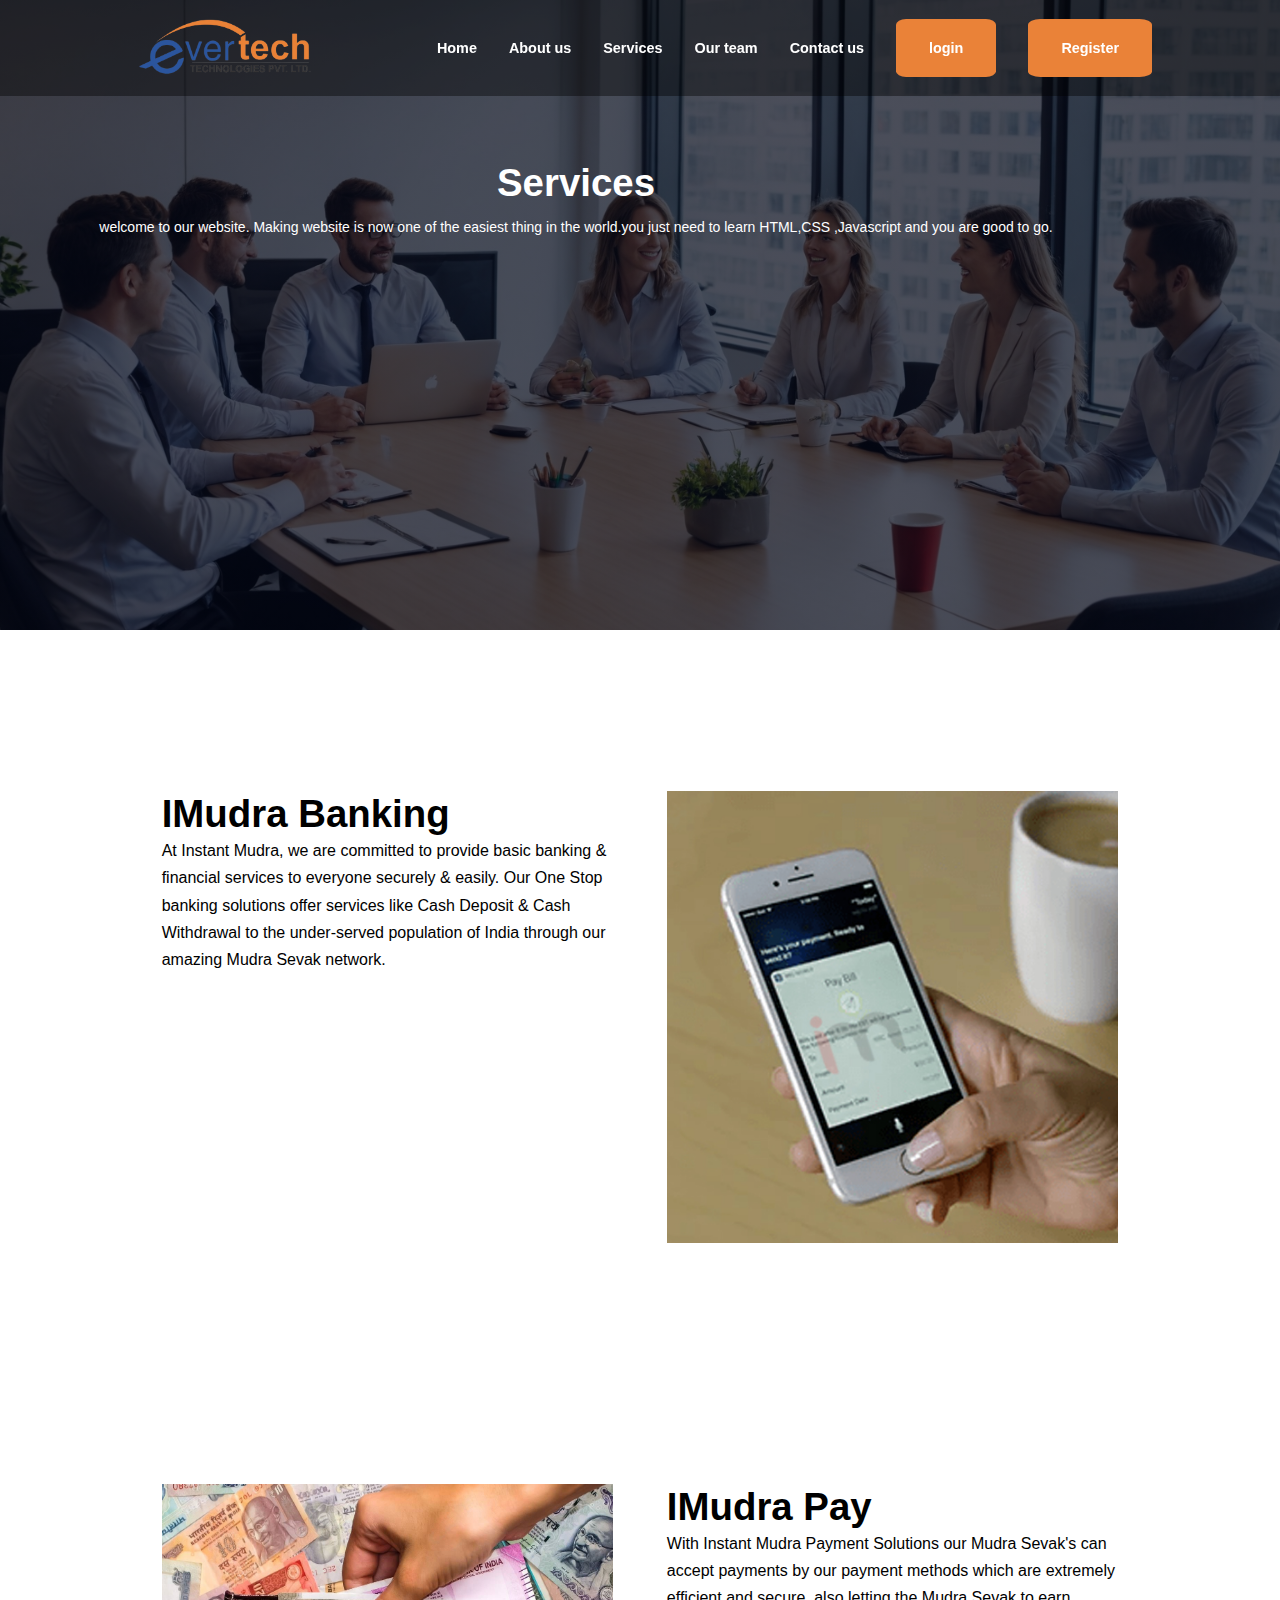
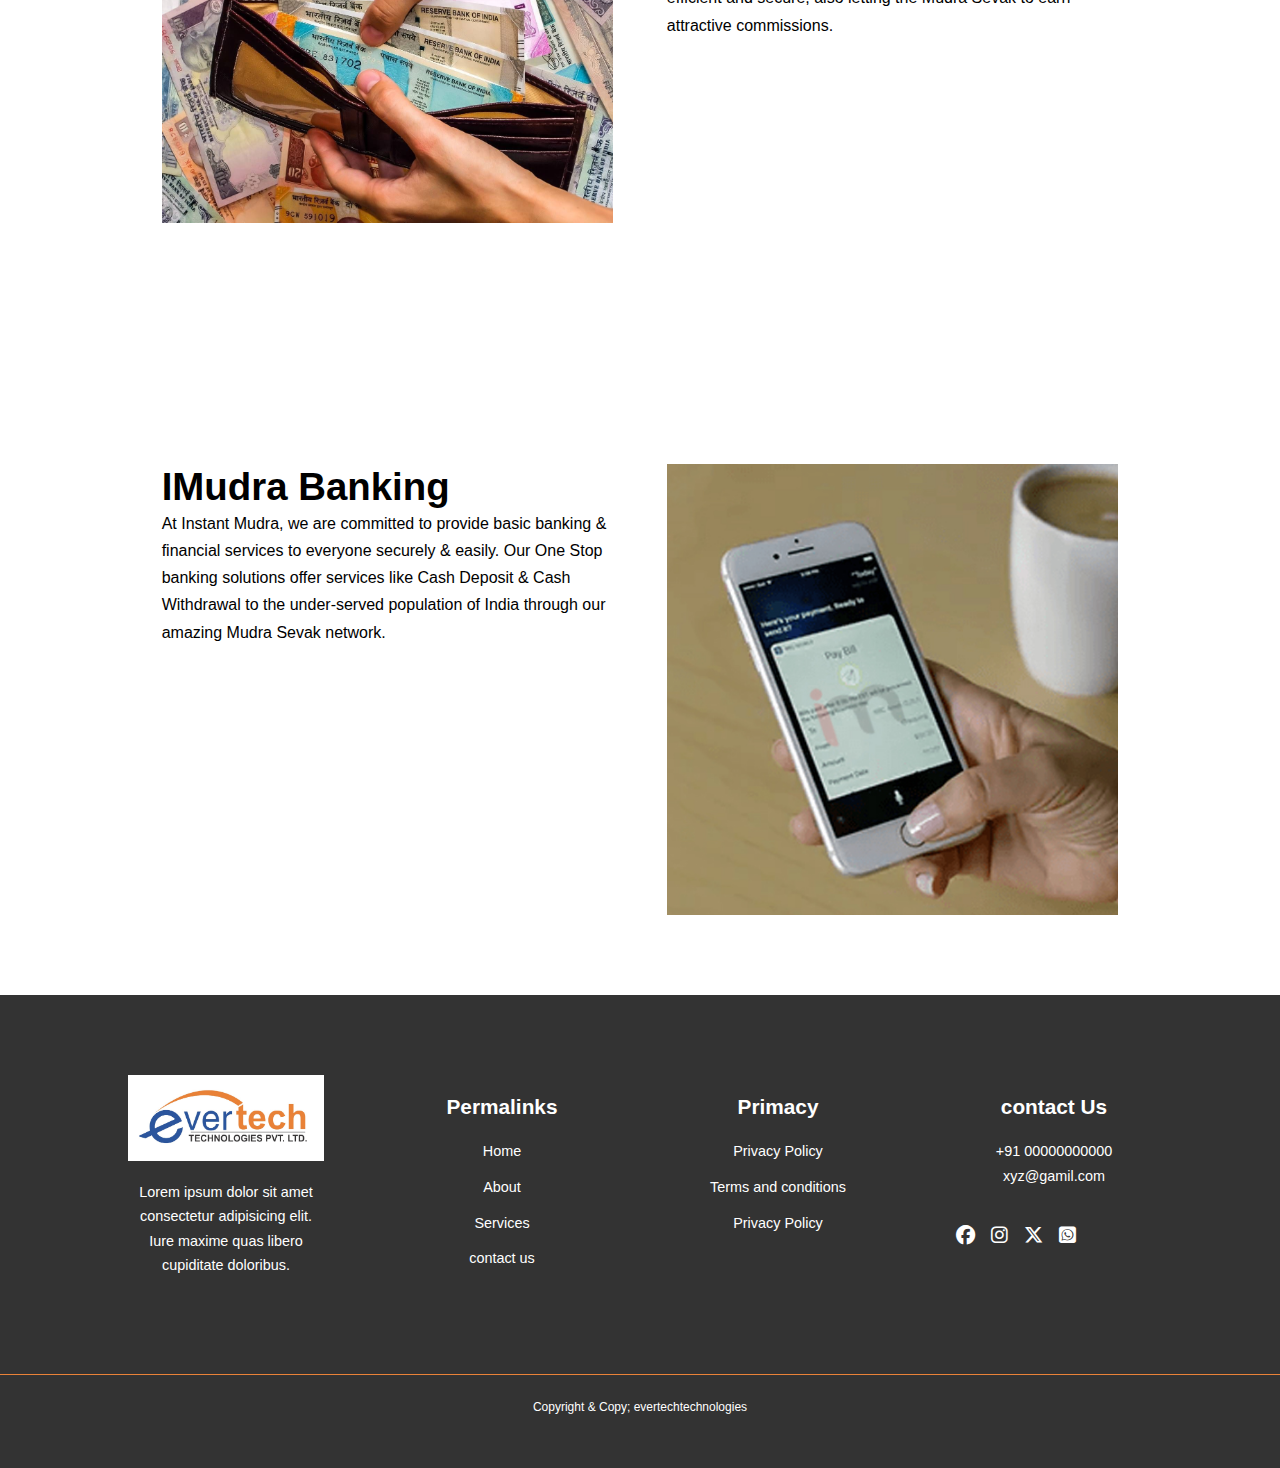
<file: service.html>
<!DOCTYPE html>
<html lang="en">
<head>
    <meta charset="UTF-8">
    <meta name="viewport" content="width=device-width, initial-scale=1.0">
    <title>Document</title>
    <link rel="stylesheet" href="service.css">
    <link rel="stylesheet" href="index.css">
    <link rel="preconnect" href="https://fonts.googleapis.com">
    <link rel="preconnect" href="https://fonts.gstatic.com" crossorigin>
    <link href="https://fonts.googleapis.com/css2?family=Poppins:wght@200;300;400;600;700&display=swap"
        rel="stylesheet">
    <link rel="stylesheet" href="https://cdnjs.cloudflare.com/ajax/libs/font-awesome/6.5.1/css/all.min.css">
</head>
<body>

    <nav>
        <div class="contanier nav_contanier">
            <a href="index.html"><img src="f930165e-6773-4633-ae28-1fdd68299bc0.png"></a>
            <ul class="nav_menu">
                <li><a href="index.html">Home</a></li>
                <li><a href="Aboutus.html">About us</a></li>
                <li><a href="index.html">Services</a></li>
                <li><a href="team.html">Our team</a></li>
                <li><a href="contact.html">Contact us</a></li>
                <a class="btn btn-primary" href="logging.html"  style="border-radius: 10%;">login</a>
                <a class="btn btn-primary" href="register.html"  style="border-radius: 10%;">Register</a>
               </ul>
            <button id="open-menu-btn" style="background: transparent;"><i class="fa-solid fa-bars"></i></button>
            <button id="close-menu-btn" style="background: transparent;"><i class="fa-solid fa-x"></i></button>
        </div>
    </nav>
    <div class="sub-header">
        <div class="text-box">
          <h1>Services</h1>
          <p>welcome to our website. Making website is now one of the easiest thing in the world.you just need to
            learn HTML,CSS ,Javascript and you are good to go.</p>
        </div>
    </div>

    
<!------------second sectiion----------->
<section class="about-us1">
    <div class="row2">
        <div class="about-col1">
            <h1>IMudra Banking</h1>
            <p>At Instant Mudra, we are committed to provide basic banking & financial services to everyone securely & easily. Our One Stop banking solutions offer services like Cash Deposit & Cash Withdrawal to the under-served population of India through our amazing Mudra Sevak network.</p>
            
           
        </div>

        <div class="about-col1">
           <img src="service 3.jpg"></img>
        </div>
    </div>

</section>
<section class="about-us1">
    <div class="row2">
        <div class="about-col1">
            <img src="service 2.jpg"></img>
         </div>
        <div class="about-col1">
            <h1>IMudra Pay</h1>
            <p>With Instant Mudra Payment Solutions our Mudra Sevak's can accept payments by our payment methods which are extremely efficient and secure, also letting the Mudra Sevak to earn attractive commissions. </p>
           
        </div>

        
    </div>

</section>
<section class="about-us1">
    <div class="row2">
        <div class="about-col1">
            <h1>IMudra Banking</h1>
            <p>At Instant Mudra, we are committed to provide basic banking & financial services to everyone securely & easily. Our One Stop banking solutions offer services like Cash Deposit & Cash Withdrawal to the under-served population of India through our amazing Mudra Sevak network.</p>
            
           
        </div>

        <div class="about-col1">
           <img src="service 3.jpg" style="background: cover;"></img>
        </div>
    </div>

</section>

<!----------footer------->
<footer class="footer">
    <div class="contanier footer__contanier">
        <div class="footer__1">
            <a href="index.html" class="footer__logo"><img src="logomain.jpg"></a>
            <p>
                Lorem ipsum dolor sit amet consectetur adipisicing elit. Iure maxime quas libero cupiditate
                doloribus.
            </p>
        </div>

        <div class="footer__2">
            <h4>Permalinks</h4>
            <ul class="parmalinks">
                <li><a href="index.html"style="color: white;">Home</a></li>
                <li><a href="index.html"style="color: white;">About</a></li>
                <li><a href="index.html"style="color: white;">Services</a></li>
                <li><a href="index.html"style="color: white;">contact us</a></li>
            </ul>
        </div>
        <div class="footer__3">
            <h4>Primacy</h4>
            <ul class="Privacy">
                <li><a href="#"style="color: white;">Privacy Policy</a></li>
                <li><a href="#"style="color: white;">Terms and conditions </a></li>
                <li><a href="#"style="color: white;">Privacy Policy</a></li>
            </ul>
        </div>
        <div class="footer__4">
            <h4>contact Us</h4>
            <div>
                <p>+91 00000000000</p>
                <p>xyz@gamil.com</p>
            </div>
            <ul class="footer__socials">
                <li>
                    <a href=""style="color: white;"><i class="fa-brands fa-facebook"></i></a>
                </li>
                <li>
                    <a href=""style="color: white;"><i class="fa-brands fa-instagram"></i></a>
                </li>
                <li>
                    <a href=""style="color: white;"><i class="fa-brands fa-x-twitter"></i></a>
                </li>
                <li>
                    <a href=""style="color: white;"><i class="fa-brands fa-square-whatsapp"></i></a>
                </li>
            </ul>
        </div>

    </div>
    <div class="footer__copyright">
        <small>Copyright & Copy; evertechtechnologies</small>
    </div>
</footer>

    <script type='text/javascript'>document.addEventListener('DOMContentLoaded', function () {window.setTimeout(document.querySelector('svg').classList.add('animated'),1000);})</script>
    <script>

        var navLinks = document.getElementById("navLinks");
        function showMenu() {
            navLinks.style.right = "0";

        }
        function hideMenu() {
            navLinks.style.right = "-200px";

        }


    </script>
    <script src="index.js"></script>

</body>
</html>
</file>
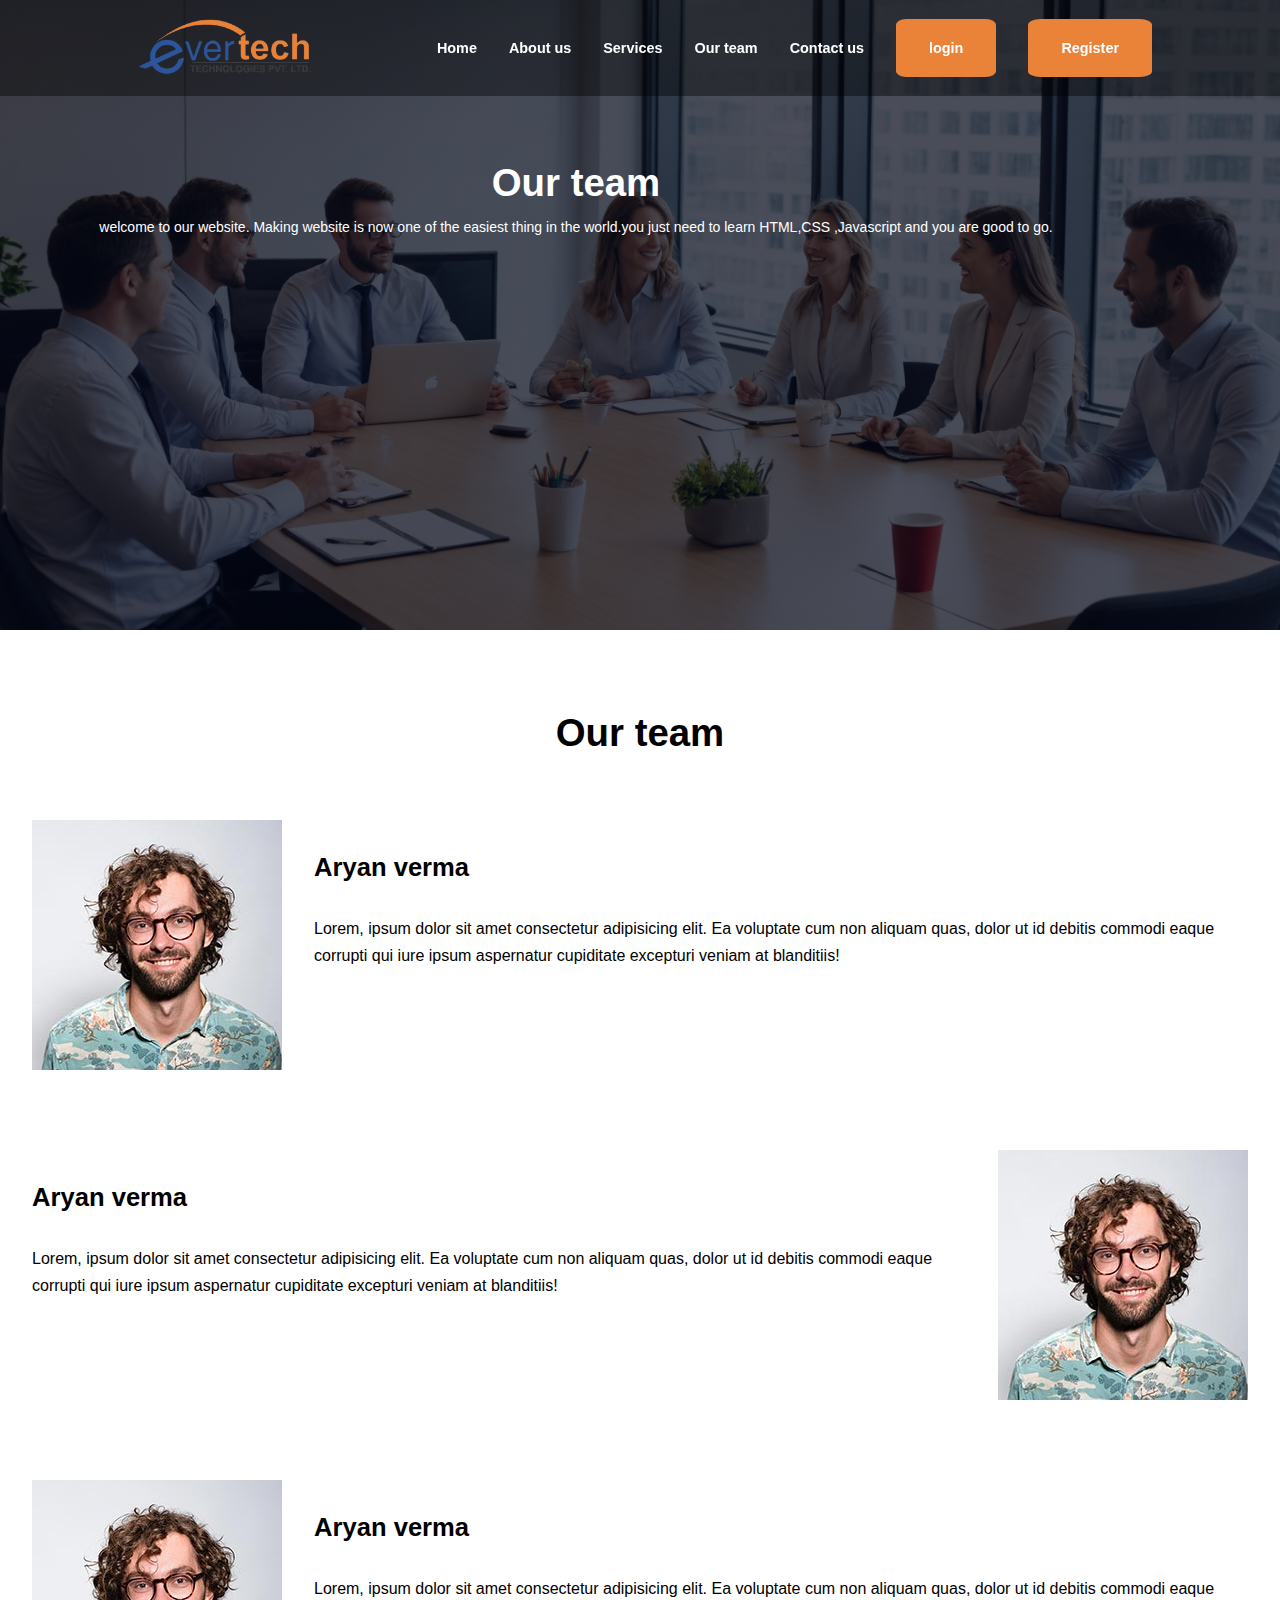
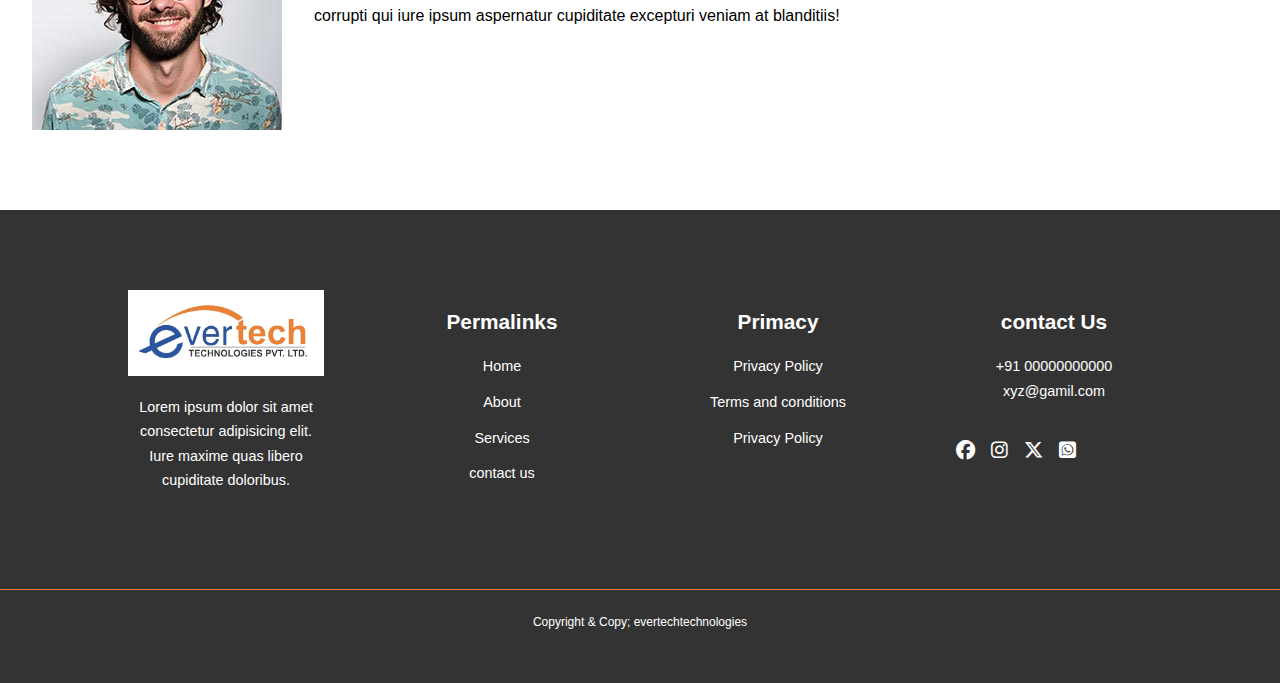
<file: team.html>
<!DOCTYPE html>
<html lang="en">
<head>
    <meta charset="UTF-8">
    <meta name="viewport" content="width=device-width, initial-scale=1.0">
    <title>Document</title>
    <link rel="stylesheet" href="Aboutus.css">
    <link rel="stylesheet" href="team.css">
    <link rel="stylesheet" href="index.css">
    <link rel="preconnect" href="https://fonts.googleapis.com">
    <link rel="preconnect" href="https://fonts.gstatic.com" crossorigin>
    <link href="https://fonts.googleapis.com/css2?family=Poppins:wght@200;300;400;600;700&display=swap"
        rel="stylesheet">
    <link rel="stylesheet" href="https://cdnjs.cloudflare.com/ajax/libs/font-awesome/6.5.1/css/all.min.css">
</head>
<body>

    <nav>
        <div class="contanier nav_contanier">
            <a href="index.html"><img src="f930165e-6773-4633-ae28-1fdd68299bc0.png"></a>
            <ul class="nav_menu">
                <li><a href="index.html">Home</a></li>
                <li><a href="Aboutus.html">About us</a></li>
                <li><a href="service.html">Services</a></li>
                <li><a href="team.html">Our team</a></li>
                <li><a href="contact.html">Contact us</a></li>
                <a class="btn btn-primary" href="logging.html"  style="border-radius: 10%;">login</a>
                <a class="btn btn-primary" href="register.html"  style="border-radius: 10%;">Register</a>
              </ul>
            <button id="open-menu-btn" style="background: transparent;"><i class="fa-solid fa-bars"></i></button>
            <button id="close-menu-btn" style="background: transparent;"><i class="fa-solid fa-x"></i></button>
        </div>
    </nav>
    <div class="sub-header">
        <div class="text-box">
          <h1>Our team</h1>
          <p>welcome to our website. Making website is now one of the easiest thing in the world.you just need to
            learn HTML,CSS ,Javascript and you are good to go.</p>
            
        </div>
    </div>

    
<!------------second sectiion----------->
 <section class="team">
    <h1>Our team</h1>
    <div class="team1">
        <img src="christian-buehner-DItYlc26zVI-unsplash.jpg" alt="">
        <div class="text2">
        <h3>Aryan verma</h3>
          <p>Lorem, ipsum dolor sit amet consectetur adipisicing elit. Ea voluptate cum non aliquam quas, dolor ut id debitis commodi eaque corrupti qui iure ipsum aspernatur cupiditate excepturi veniam at blanditiis!</p>
        </div>
    </div>

    <div class="team1">
           <div class="text2">
        <h3>Aryan verma</h3>
          <p>Lorem, ipsum dolor sit amet consectetur adipisicing elit. Ea voluptate cum non aliquam quas, dolor ut id debitis commodi eaque corrupti qui iure ipsum aspernatur cupiditate excepturi veniam at blanditiis!</p>
        </div>
        <img src="christian-buehner-DItYlc26zVI-unsplash.jpg" alt="">
    
    </div>

    <div class="team1">
        <img src="christian-buehner-DItYlc26zVI-unsplash.jpg" alt="">
        <div class="text2">
        <h3>Aryan verma</h3>
          <p>Lorem, ipsum dolor sit amet consectetur adipisicing elit. Ea voluptate cum non aliquam quas, dolor ut id debitis commodi eaque corrupti qui iure ipsum aspernatur cupiditate excepturi veniam at blanditiis!</p>
        </div>
    </div>
 </section>

 

<!----------footer------->
<footer class="footer">
    <div class="contanier footer__contanier">
        <div class="footer__1">
            <a href="index.html" class="footer__logo"><img src="logomain.jpg"></a>
            <p>
                Lorem ipsum dolor sit amet consectetur adipisicing elit. Iure maxime quas libero cupiditate
                doloribus.
            </p>
        </div>

        <div class="footer__2">
            <h4>Permalinks</h4>
            <ul class="parmalinks">
                <li><a href="index.html"style="color: white;">Home</a></li>
                <li><a href="index.html"style="color: white;">About</a></li>
                <li><a href="index.html"style="color: white;">Services</a></li>
                <li><a href="index.html"style="color: white;">contact us</a></li>
            </ul>
        </div>
        <div class="footer__3">
            <h4>Primacy</h4>
            <ul class="Privacy">
                <li><a href="#"style="color: white;">Privacy Policy</a></li>
                <li><a href="#"style="color: white;">Terms and conditions </a></li>
                <li><a href="#"style="color: white;">Privacy Policy</a></li>
            </ul>
        </div>
        <div class="footer__4">
            <h4>contact Us</h4>
            <div>
                <p>+91 00000000000</p>
                <p>xyz@gamil.com</p>
            </div>
            <ul class="footer__socials">
                <li>
                    <a href=""style="color: white;"><i class="fa-brands fa-facebook"></i></a>
                </li>
                <li>
                    <a href=""style="color: white;"><i class="fa-brands fa-instagram"></i></a>
                </li>
                <li>
                    <a href=""style="color: white;"><i class="fa-brands fa-x-twitter"></i></a>
                </li>
                <li>
                    <a href=""style="color: white;"><i class="fa-brands fa-square-whatsapp"></i></a>
                </li>
            </ul>
        </div>

    </div>
    <div class="footer__copyright">
        <small>Copyright & Copy; evertechtechnologies</small>
    </div>
</footer>

    <script type='text/javascript'>document.addEventListener('DOMContentLoaded', function () {window.setTimeout(document.querySelector('svg').classList.add('animated'),1000);})</script>
    <script>

        var navLinks = document.getElementById("navLinks");
        function showMenu() {
            navLinks.style.right = "0";

        }
        function hideMenu() {
            navLinks.style.right = "-200px";

        }


    </script>
    <script src="index.js"></script>

</body>
</html>
</file>
<file: index.css>
* {
    margin: 0;
    padding: 0;
    border: 0;
    outline: 0;
    text-decoration: none;
    list-style: none;
    box-sizing: border-box;
}
:root{
    --color-primary: #6c63ff;
    --color-success: #00bf8e;
    --color-warning: #f7c94b;
    --color-danger: #f75842;
    --color-danger-variant: rgba(247, 88, 66, 0.4);
    --color-white: #fff;
    --color-light: Rgba(255, 255 255,0.7);
    --color-black: #000;
    --color-bg: #1f2641;
    --color-bg1:#2e3267;
    --color-bg2:#424890;

    --container-width-lg: 80%;
    --container-width-md: 90%;
    --container-width-sm:94%;

    --transition: all 400ms ease;
}

body{
    font-family:"Montserrat", sans-serif;
    line-height: 1.7;
    color: black;
    background: white;
}
.contanier{
    width: var(--container-width-lg);
    margin: 0 auto;
}

.section{
    padding: 6rem 0;
}
.section h2{
    text-align: center;
    margin-bottom: 4rem;
}
h1,h2,h3,h4,h5{
    line-height: 1.2;
}
h1{
    font-size: 2.4rem;
}
h2{
    font-size: 2rem;
}
h3{
    font-size: 1.6rem;
}
h4{
    font-size: 1.3rem;
}
a{
    color:black;
}
img{
    width: 100%;
    display: block;
    object-fit: cover;
}

.btn{
  display: inline-block;
  background: #ea8238;
  color: var(--color-black);
  padding: 1rem 2rem;
  border: 1px solid transparent;
  font-weight: 500;
  transition: var(--transition);
}
.btn:hover{
    background: transparent;
    color: black;
    border-color: #000;
}  
.btn-primary{
    background: #ea8238;
    color: var(--color-white);
} 

/*==========Navbar================*/
nav{
    background:transparent;
    width: 100vw;
    height:6rem;
    position: fixed;
    top: 0;
    z-index: 11;
    background-color:rgb(0, 0, 0 ,0.4);
    align-items: center;
}
/* .top{
    width: 100vw;
    height: 2rem;
    background-color: rgb(0, 0, 0,0.8);
    color: white;
    display:flex;
    align-items: center;
}
.top li{
    margin-left: 1rem;
    margin-right: 4rem;
}
@media(max-width:700px){
    .top{
    flex-direction: column;
    }
} */


/*---nav bar scrolleffect--*/
.window-scroll{
    background-color:rgb(0, 0, 0, 0.8);
    box-shadow: 0 1rem 2rem rgba(0, 0, 0, 0.2);
    opacity: 0.8;
}
.nav_contanier{
    height: 100%;
    display: flex;
    justify-content: space-between;
    align-items: center;
}
nav button{
    display: none;
}
.nav_menu{
    display: flex;
    align-items: center;
    gap: 2rem;
    font-weight: 500;
    /* margin-top: -3rem; */
}
.nav_menu a{
    font-size: 0.9rem;
    transition: var(--transition); 
    font-weight: bold;
    color: white;
}
.nav_menu a:hover{
    color:#ea8238; 
}

.nav_contanier img{
    width: 200px;
    
}
/* ==========About us=======*/
.about-us{
    width: 80%;
    margin: auto;
    padding-top: 80px;
    padding-bottom: 50px;
}
.row{
    flex-wrap: wrap;
    margin-top: 5%;
    display: flex;
    justify-content: space-between;
}
.about-col{
    flex-basis: 48%;
    padding: 30px 2px;
}
.about-col img{
    width: 100%;
    border-radius: 50%;
}
.about-col h1{
    margin-bottom: 20px;
}
.about-col p{
    align-items: center;
}
.red-btn{
    border: 1px solid #f44336;
    background: transparent;
    color: #f44336;
    margin-left: 25%;
    margin-top: 3%;
}
.red-btn:hover{
    color: #fff;
}
@media(max-width:700px){
    .row{
    flex-direction: column;
    }
}
.hero-btn{
    display: inline-block;
    text-decoration: none;
    color: #fff;
    border: 1px solid #fff;
    padding: 12px 34px;
    font-size: 13px;
    background: transparent;
    position: relative;
    cursor: pointer;
}
.hero-btn:hover{
    border: 1px solid #f44336;
    background: #f44336;
    transition: 1s;
}


/* ==========Categories=======*/

.campus {
    width: 80%;
    margin: auto;
    text-align: center;
    padding-top: 50px;
}
.campus h1{
   color: #000000;
   font-size: 36px;
   font-weight: 600;
}

.campus-col{
   flex-basis: 23%;
   border-radius: 50%;
   margin-bottom: 30px;
   position: relative;
   overflow: hidden;
}
.campus-col img{
   width: 100%;
   display: block;
}
.layer{
   background: transparent;
   height: 100%;
   width: 100%;
   position: absolute;
   top: 0;
   left: 0;
   transition: 0.5s;
}
.layer:hover{
   background: rgba(226,0,0,0.7);
   border: 1px solid #f44336;
}
.layer h4{
   width: 100%;
   font-weight: 500;
   color: #ffffff;
   font-size: 26px;
   bottom: 20%;
   left: 50%;
   /* top: 40%; */
   transform: translateX(-50%);
   position: absolute;
   opacity: 0;
   transition: 0.5s;
}
.layer:hover h4{
   bottom: 49%;
   opacity: 1;
   border-color: #000;
   border-width: 2px;
} 

.layer.pl{
   color: #000;
   font-size: 26px;
}
.row{
    flex-wrap: wrap;
    margin-top: 5%;
    display: flex;
    justify-content: space-between;
}
 
/*============courses============*/
.courses{
    margin-top: 15rem;
} 
.courses h2{
    margin-bottom: 2rem; 
    text-align: center;
}
.courses__contanier{
  display: grid;
  grid-template-columns: repeat(4, 0.5fr);
  gap: 2rem;
  margin-left: 2%;
  margin-right: 2%;
}
.course {
    background-color: transparent;
    text-align: center;
    border: 1px solid transparent;
    transition: var(--transition);
    box-shadow: 0 0 3rem rgba( 0,0,0,0.3);

}
.course:hover{
    background: transparent;
  
}
.course__info{
    padding: 2rem;
}

.course__info a{
    margin: 1.2rem 0  2rem ;
    font-size: 0.9rem;
}

/*---------------Faq-----------------*/
.faqs {
    margin-top: 5rem;
    margin-bottom: 5rem;
    /* background: var(--color-bg1); */
    /* box-shadow: inset 0 0 3rem rgba( 0,0,0,0.5); */
}
.faqs h2{
    margin-top: 10rem;
    text-align: center;
}
.faqs__contanier{
    display: grid;
    grid-template-columns: 1fr 1fr;
    gap: 1rem;
}
.faq {
    padding: 2rem;
    display: flex;
    align-items: center;
    gap: 1.4rem;
    height: fit-content;
    box-shadow: inset 0 0 1rem rgb(198, 193, 193);
    cursor: pointer;
    margin-top: 30px;
}

.faq h4{
    font-size: 1rem;
    line-height: 2.2;
}
.faq__icon{
    align-items: flex-start;
    font-size: 1.2rem;
}
.faq p{
    margin-top: 0.8rem;
    display: none;
}
.faq.open p{
    display: block;
}

/*===================Testimonials============*/
.testimonial{
   padding-top: 2rem;
}
.avater{
    width: 6rem;
    height: 6rem;
    border-radius: 50%;
    overflow: hidden ;
    margin: 0 auto 1rem;
    border: 1rem solid  #ea8238;
}

.testimonial__info{
    text-align: center;
}

.testimonial__body{
    background-color: #ea8238;
    padding: 2rem;
    margin-top: 3rem;
    position: relative;
}





/*==========testimonial===========*/
  
  .testimonial-slider {
    width: 100%;
    max-width: 600px;
    margin: 50px auto;
    text-align: center;
    background: #fff;
    border-radius: 8px;
    box-shadow: 0 4px 10px rgba(0, 0, 0, 0.1);
    overflow: hidden;
    position: relative;
  }
  
  .slider {
    display: flex;
    transition: transform 1s ease-in-out;
  }
  
  .slide {
    min-width: 100%;
    padding: 20px;
    box-sizing: border-box;
  }
  
  .testimonial {
    font-size: 18px;
    color: #333;
    margin: 0;
    padding: 10px 20px;
  }
  
  .author {
    font-size: 16px;
    color: #777;
    margin-top: 10px;
  }
  /*------------header-----------*/
  .landing-container {
    position: relative;
    width: 100%;
    height: 100vh;
    overflow: hidden;
  }

  .land {
    position: absolute;
    top: 0;
    left: 100%;
    width: 100%;
    height: 100%;
    display: flex;
    align-items: center;
    justify-content: center;
    flex-direction: column;
    background-size: cover;
    background-position: center;
    transition: transform 1s ease-in-out;
  }

  .land.active {
    transform: translateX(0);
  }

  .land.prev {
    transform: translateX(-100%);
  }

  .land h1 {
    font-size: 3rem;
    color: white;
    margin-bottom: 20px;
    text-shadow: 2px 2px 5px rgba(0, 0, 0, 0.5);
    text-align: center;
  }

  .land p {
    font-size: 1.2rem;
    color: white;
    text-shadow: 2px 2px 5px rgba(0, 0, 0, 0.5);
    margin-left: 10%;
    margin-right: 10%;
    text-align: center;
  }

  .land .btn {
    margin-top: 20px;
    padding: 10px 20px;
    font-size: 1rem;
    color: white;
    background-color: #ea8238;
    border: none;
    border-radius: 5px;
    cursor: pointer;
    transition: background-color 0.3s ease;
  }

/*--------------journey-----*/
.journey{
    width: 90%;
    margin: auto;
    text-align: center;
    padding-top: 100px;
}
.journey-col img{
    height: 80%;
    border-radius: 50%;

}
.journey h1{
    color: #000000;
    font-size: 36px;
    font-weight: 600;
}
.journey-col p{
    color: #777;
    font-size: 14px;
    font-weight: 300;
    line-height: 22px;
    padding: 10px; 
}
.row1{
    flex-wrap: wrap;
    margin-top: 5%;
    display: flex;
    justify-content: center;
}
.journey-col h4{
    margin-top: 2%;
}
.journey-col{
    flex-basis: 15%;
    background: #fff3f3;
    border-radius: 10px;
    margin-bottom: 5%;
    padding: 20px 12px;
    box-sizing: border-box;
    transition: 0.5s;
    border: solid 1px black;
}
.journey-text{
    height: 30px;
    width: 100%;
    margin-top: 10px;
    text-align: center;
    font-weight: bold;
    border-top-left-radius:10px;
    border-bottom-right-radius:10px ;
}

.journey-col:hover{
    box-shadow: 0 0 20px 0px rgba(0,0,0,0.2);
}
.journey-col p{
    text-align:justify;
}
@media (max-width: 700px) {
    .row1{
        flex-direction: column;
    }
}

/*-------------------footer-----*/
.footer{
    background: rgb(0, 0, 0, 0.8);
    padding-top: 5rem;
    font-size: 0.9rem;
    color: white;
}
.footer__contanier{
    display: grid;
    grid-template-columns: repeat(4, 1fr);
    gap: 5rem;
    color: whites;
}
.footer__3.privacy{
     color: white;
}
.footer__1 img{
    margin-bottom: 1.2rem;
}
.footer__contanier >div h4{
    margin-bottom: 1.2rem;
}
.footer__1 p{
    margin: 0 0 2rem;
}
.footer ul li {
    margin-bottom: 0.7rem;
    color: white;
}

.footer ul li a:hover{
    text-decoration: underline;
}
.footer__socials{
    display: flex;
    gap: 1rem;
    font-size: 1.2rem;
    margin-top: 2rem;
    color: wheat;
}

.footer__copyright{
    text-align: center;
    margin-top: 4rem;
    padding: 1.2rem 0;
    border-top: 1px solid  #ea8238;
}



/*======Media Queries (tablets)========*/
@media screen and (max-width:1024px){
    .contanier{
        width: var(--container-width-md);
    }
    h1{
        font-size: 2.2rem;
    }
    h2{
        font-size: 1.7rem;
    }
    h3{
        font-size: 1.4rem;
    }
    h4{
        font-size: 1.2rem;
    }

    /*---------------navebar-------**/

    nav button {
        display: inline-block;
        background: white;
        font-size: 1.8rem;
        color: black;
        cursor: pointer;
    }

    nav button#close-menu-btn{
        display: none;
    }
    .nav_menu{
        position: fixed;
        top: 5rem;
        right: 5%;
        background-color: transparent;
        height: fit-content;
        width: 18rem;
        flex-direction: column;
        gap: 0;
        display: none;
    }
    .nav_menu li{
        width: 100%;
        height: 5.8rem;
        animation: animateNavItems 400ms linear forwards;
        transform-origin: top right;
        opacity: 0;
    }
    .nav_menu button {
        width: 100%;
        height: 5.8rem;
        animation: animateNavItems 400ms linear forwards;
        transform-origin: top right;
        opacity: 0;
        background-color: transparent;
        font-size: 1rem;
        font-weight: bold;
        width: 18rem;
      
    }
    .nav_menu li:nth-child(2){
        animation-delay: 200ms;
    }
    .nav_menu li:nth-child(3){
        animation-delay: 400ms;
    }
    .nav_menu li:nth-child(4){
        animation-delay: 600ms;
    }
    .nav_menu button:nth-child(5){
        animation-delay: 1000ms;
    }
    .nav_menu button:nth-child(6){
        animation-delay: 1200ms;
    }
    .nav_menu button:nth-child(7){
        animation-delay: 1400ms;
    }
    .nav_menu button:nth-child(8){
        animation-delay: 1500ms;
    }
    @keyframes animateNavItems {
        0%{
            transform: rotateZ(-90deg) rotateX(90deg) scale(0.1);
        }
        100%{
            transform: rotateZ(0) rotateX(0) scale(1);
            opacity: 1;
        }
    }



    .nav_menu li a{
        background: #ea8238;
        box-shadow: -4rem 6rem 10rem rgb(0, 0, 0, 0.6);
        width: 100%;
        height: 100%;
        display: grid;
        place-items: center;
    }

    .nav_menu li a:hover{
        background: var(--color-bg2);
        color: var(--color-white);
    }
    .nav_menu button{
        background: #ea8238;
        box-shadow: -4rem 6rem 10rem rgb(0, 0, 0, 0.6);
        width: 100%;
        height: 100%;
        display: grid;
        place-items: center;
        color:black;
    }
    /*-----------Header-----------*/
    .header {
        height: 52vh;
        margin-bottom: 4rem;
    }
    .landing-container{
        gap: 0;
        padding-bottom: 3rem;
    }

    /*===============services======================*/
    .categories{
        height: auto;
    }
    .categories__contanier{
        grid-template-columns: 1fr;
        gap: 2rem;
    }
    .categories__left{
        margin-right: 0;
    }
    /*===============shop======================*/
    .course{
        margin: 0;
    }
    .courses__contanier{
        grid-template-columns: 1fr 1fr;
    }
   /*===============FAqs======================*/
   .faqs__contanier{
    grid-template-columns: 1fr;
   }
   .faq{
    padding: 1.5rem;
   }
   /*===============footer======================*/
   .footer__contanier{
    grid-template-columns: 1fr 1fr;
   }
}

/*============= Phone ===========*/
@media screen and (max-width:600px){
   .contanier {
    width: var(--container-width-sm);
   }
  /*==========Navbar=========*/
  .nav_menu{
    right: 3%;
  }

  /*===============header======================*/
   .header{
      height: 100vh;
   }
   .landing-container{
    grid-template-columns: 1fr;
    text-align: center;
    margin-top: 0;
   }
   /*===============services======================*/
   .categories__right{
    grid-template-columns: 1fr;
    gap: 0.7rem
   }
   .category{
    padding: 1rem;
    border-radius: 1rem;
   }
/*---------------Shop------------------------------*/
   .courses__contanier{
    grid-template-columns: 1fr;
   }
   
/*======footer=============*/
    .footer__contanier{
        grid-template-columns: 1fr;
        text-align: center;
        gap: 2rem;
    }
    .footer__1 p{
        margin: 1rem auto;
    }
    .footer__socials{
        justify-content: center;
    }

}
</file>
<file: Aboutus.css>
.sub-header{
    height: 70vh;
    width: 100%;
    background-image: linear-gradient(rgba(2, 6, 22, 0.7),rgba(2, 6, 22, 0.7)),url(c8976d38-7350-4aef-8556-dd7b0f01b7d6.png);
    background-position: center;
    background-size: cover;
    align-items: center;
    text-align: center;
}
.nav{
    display: flex;
    padding: 2% 6%;
    justify-content: space-between;
    align-items: center;

}
.nav img{
    width: 150px;
    height: 100px;
}
.nav-link{
    flex: 1;
    text-align: right;
}
.nav-link ul li{
    list-style: none;
    display: inline-block;
    padding: 8px 12px ;
    position: relative;
}
.nav-link ul li a{
    color: #fff;
    text-decoration: none;
    font-size: 13px;
}
.nav-link ul li::after{
    content:'';
    width: 0%;
    height: 2px;
    background: #f44336;
    display: block;
    margin: auto;
    transition: 0.5s;
}
.nav-link ul li:hover::after{
    width: 100%;
}
.text-box{
    width: 90%;
    color: #fff;
    /* transform: translate(-50%,-50%); */
    text-align: center;
    position: relative;
    top: 10rem;
   
} 

.text-box.h1{
    font-size: 55px;
    color: white;
}
.text-box p{
    margin: 10px 0 40px;
    font-size: 14px;
    color: #fff;
}
.hero-btn{
    display: inline-block;
    text-decoration: none;
    color: #fff;
    border: 1px solid #fff;
    padding: 12px 34px;
    font-size: 13px;
    background: transparent;
    position: relative;
    cursor: pointer;
}
.hero-btn:hover{
    border: 1px solid #f44336;
    background: #f44336;
    transition: 1s;
}

.icon{
    display: none;
}
@media(max-width:700px) {
    .text-box h1{
        font-size: 16px;
    }
    .nav-link ul li{
        display: block;
    }
    .nav-link {
        position: absolute;
        background: #f44336;
        height: 100vh;
        width: 200px;
        top: 0;
        right: -200px;
        text-align: left;
        z-index: 2;
        transition: 1s;
    }
    .icon{
        display: block;
        color: #fff;
        margin: 10px;
        font-size: 22px;
        cursor: pointer;
    }
    .nav-link ul{
        padding: 30px;
    }
}
/*----------footer-----------*/
.footer{
    width: 100%;
    text-align: center;
    padding: 30px 0;
}
.footer h4{
    margin-bottom: 25px;
    margin-top: 20px;
    font-weight: 600;
}

/* .footer i {
    color: #f44336;
    margin: 0 13px;
    cursor: pointer;
    padding: 18px 0
} */
.freepik_stories-digital-tools{
    width: 100%;
    margin: 10px 0px 10px 10px;
    border-radius: 5px;
    position: relative;
    overflow : hidden;
} 
/*-------------about us----------*/
.about-us1{
    width: 80%;
    margin: auto;
    padding-top: 80px;
    padding-bottom: 50px;
}
.row2{
    display: flex;
    flex-wrap: wrap;
    margin-top: 5%;
    justify-content: space-evenly;

}
.about-col1{
    /* height: 80vh; */
    flex-basis: 48%;
    padding: 30px 40px;
}
.about-col1 img{
    width: 100%;
}

.red-btn{
    border: 1px solid #f44336;
    background: transparent;
    color: #f44336;
    margin-left: 25%;
    margin-top: 3%;
}
.red-btn:hover{
    color: #fff;
}
@media(max-width:700px){
    .row2{
    flex-direction: column;
    }
}
</file>
<file: contact.css>
body {
            font-family: Arial, sans-serif;
            margin: 0;
            padding: 0;
            background-color: #ffffff;
        }

        .container {
            display: flex;
            flex-wrap: wrap;
            justify-content: center;
            align-items: flex-start;
            padding: 20px;
        }

        .contact-form {
            background-color: #ea8238;
            color: white;
            padding: 20px;
            border-radius: 8px;
            box-shadow: 0 4px 8px rgba(0, 0, 0, 0.2);
            max-width: 400px;
            width: 100%;
            margin: 10px;
        }

        .contact-form h2 {
            text-align: center;
        }

        .contact-form label {
            display: block;
            margin: 10px 0 5px;
        }

        .contact-form input, .contact-form textarea {
            width: 100%;
            padding: 10px;
            margin-bottom: 15px;
            border: none;
            border-radius: 4px;
        }

        .contact-form button {
            background-color: white;
            color: #ea8238;
            padding: 10px 15px;
            border: none;
            border-radius: 4px;
            cursor: pointer;
            font-size: 16px;
            width: 100%;
        }

        .contact-form button:hover {
            background-color: #d57232;
            color: white;
        }

        .map {
            flex: 1;
            margin: 10px;
            max-width: 600px;
        }

        iframe {
            width: 100%;
            height: 400px;
            border: none;
            border-radius: 8px;
        }
</file>
<file: logging.css>
* {
    padding: 0;
    margin: 0;
}

body {
    font-family: 'Montserrat', sans-serif;
    background: linear-gradient(45deg, #fc466b, #3f5efb);
    height: 100vh;
}

.container {
    position: absolute;
    transform: translate(-50%, -50%);
    top: 50%;
    left: 50%;
}

form {
    position: relative;
    height: 320px;
    padding: 3em;
    text-align: center;
    border-radius: 20px;
    border-left: 1px solid rgba(255, 255, 255, 0.3);
    border-top: 1px solid rgba(255, 255, 255, 0.3);
    backdrop-filter: blur(10px);
    background: rgba(255, 255, 255, 0.3);
    box-shadow: 20px 20px 40px -6px rgba(0, 0, 0, 0.2);
    transition: all 0.2s ease-in-out;
}

form p {
    font-weight: 500;
    color: #fff;
    opacity: 0.7;
    font-size: 1.4rem;
    margin-top: 0;
    margin-bottom: 60px;
    text-shadow: 2px 2px 4px rgba(0, 0, 0, 0.2);
}

form a {
    font-size: 12px;
    text-decoration: none;
    color: #ddd;
}

form a:hover {
    text-shadow: 2px 2px 6px #000 40;
}

form a:active {
    text-shadow: none;
}

form input {
    width: 200px;
    padding: 1em;
    margin-bottom: 2em;
    border: none;
    border-left: 1px solid rgba(255, 255, 255, 0.3);
    border-top: 1px solid rgba(255, 255, 255, 0.3);
    border-radius: 5000px;
    backdrop-filter: blur(5px);
    box-shadow: 4px 4px 60px rgba(0, 0, 0, 0.2);
    color: #fff;
    font-family: Montserrat, sans-serif;
    font-weight: 500;
    transition: all 0.2s ease-in-out;
    text-shadow: 2px 2px 4px rgba(0, 0, 0, 0.2);
    background: transparent;
}

form input:hover {
    background: rgba(255, 255, 255, 0.1);
    box-shadow: 4px 4px 60px 8px rgba(0, 0, 0, 0.2);
}

form input[type="email"]:focus,
form input[type="password"]:focus {
    background: rgba(255, 255, 255, 0.1);
    box-shadow: 4px 4px 60px 8px rgba(0, 0, 0, 0.2);
}

form input[type="button"] {
    margin-top: 10px;
    width: 150px;
    font-size: 1rem;
}

form input[type="button"]:hover {
    cursor: pointer;
}

form input[type="button"]:active {
    background: rgba(255, 255, 255, 0.2);
}

form:hover {
    margin: 4px;
}

::placeholder {
    font-family: Montserrat, sans-serif;
    font-weight: 400;
    color: #fff;
    text-shadow: 2px 2px 4px rgba(0, 0, 0, 0.4);
}

.drop {
    background: rgba(255, 255, 255, 0.3);
    backdrop-filter: blur(10px);
    border-radius: 10px;
    border-left: 1px solid rgba(255, 255, 255, 0.3);
    border-top: 1px solid rgba(255, 255, 255, 0.3);
    box-shadow: 10px 10px 60px -8px rgba(0, 0, 0, 0.2);
    position: absolute;
    transition: all 0.2s ease;
}

.drop-1 {
    height: 80px;
    width: 80px;
    top: -20px;
    left: -40px;
    z-index: -1;
}

.drop-2 {
    height: 80px;
    width: 80px;
    bottom: -30px;
    right: -10px;
}

.drop-3 {
    height: 100px;
    width: 100px;
    bottom: 120px;
    right: -50px;
    z-index: -1;
}

.drop-4 {
    height: 120px;
    width: 120px;
    top: -60px;
    right: -60px;
}

.drop-5 {
    height: 60px;
    width: 60px;
    bottom: 170px;
    left: 90px;
    z-index: -1;
}

a,
input:focus,
select:focus,
textarea:focus,
button:focus {
    outline: none;
}
</file>
<file: register.css>
* {
    padding: 0;
    margin: 0;
}

body {
    font-family: 'Montserrat', sans-serif;
    background: linear-gradient(45deg, #fc466b, #3f5efb);
    height: 100vh;
}

.container {
    position: absolute;
    transform: translate(-50%, -50%);
    top: 50%;
    left: 50%;
}

form {
    position: relative;
    height: 320px;
    padding: 3em;
    text-align: center;
    border-radius: 20px;
    border-left: 1px solid rgba(255, 255, 255, 0.3);
    border-top: 1px solid rgba(255, 255, 255, 0.3);
    backdrop-filter: blur(10px);
    background: rgba(255, 255, 255, 0.3);
    box-shadow: 20px 20px 40px -6px rgba(0, 0, 0, 0.2);
    transition: all 0.2s ease-in-out;
}

form p {
    font-weight: 500;
    color: #fff;
    opacity: 0.7;
    font-size: 1.4rem;
    margin-top: 0;
    margin-bottom: 60px;
    text-shadow: 2px 2px 4px rgba(0, 0, 0, 0.2);
}

form a {
    font-size: 12px;
    text-decoration: none;
    color: #ddd;
}

form a:hover {
    text-shadow: 2px 2px 6px #000 40;
}

form a:active {
    text-shadow: none;
}

form input {
    width: 200px;
    padding: 1em;
    margin-bottom: 2em;
    border: none;
    border-left: 1px solid rgba(255, 255, 255, 0.3);
    border-top: 1px solid rgba(255, 255, 255, 0.3);
    border-radius: 5000px;
    backdrop-filter: blur(5px);
    box-shadow: 4px 4px 60px rgba(0, 0, 0, 0.2);
    color: #fff;
    font-family: Montserrat, sans-serif;
    font-weight: 500;
    transition: all 0.2s ease-in-out;
    text-shadow: 2px 2px 4px rgba(0, 0, 0, 0.2);
    background: transparent;
}

form input:hover {
    background: rgba(255, 255, 255, 0.1);
    box-shadow: 4px 4px 60px 8px rgba(0, 0, 0, 0.2);
}

form input[type="email"]:focus,
form input[type="password"]:focus {
    background: rgba(255, 255, 255, 0.1);
    box-shadow: 4px 4px 60px 8px rgba(0, 0, 0, 0.2);
}

form input[type="button"] {
    margin-top: 10px;
    width: 150px;
    font-size: 1rem;
}

form input[type="button"]:hover {
    cursor: pointer;
}

form input[type="button"]:active {
    background: rgba(255, 255, 255, 0.2);
}

form:hover {
    margin: 4px;
}

::placeholder {
    font-family: Montserrat, sans-serif;
    font-weight: 400;
    color: #fff;
    text-shadow: 2px 2px 4px rgba(0, 0, 0, 0.4);
}

.drop {
    background: rgba(255, 255, 255, 0.3);
    backdrop-filter: blur(10px);
    border-radius: 10px;
    border-left: 1px solid rgba(255, 255, 255, 0.3);
    border-top: 1px solid rgba(255, 255, 255, 0.3);
    box-shadow: 10px 10px 60px -8px rgba(0, 0, 0, 0.2);
    position: absolute;
    transition: all 0.2s ease;
}

.drop-1 {
    height: 80px;
    width: 80px;
    top: -20px;
    left: -40px;
    z-index: -1;
}

.drop-2 {
    height: 80px;
    width: 80px;
    bottom: -30px;
    right: -10px;
}

.drop-3 {
    height: 100px;
    width: 100px;
    bottom: 120px;
    right: -50px;
    z-index: -1;
}

.drop-4 {
    height: 120px;
    width: 120px;
    top: -60px;
    right: -60px;
}

.drop-5 {
    height: 60px;
    width: 60px;
    bottom: 170px;
    left: 90px;
    z-index: -1;
}

a,
input:focus,
select:focus,
textarea:focus,
button:focus {
    outline: none;
}
</file>
<file: service.css>
.sub-header{
    height: 70vh;
    width: 100%;
    background-image: linear-gradient(rgba(2, 6, 22, 0.7),rgba(2, 6, 22, 0.7)),url(c8976d38-7350-4aef-8556-dd7b0f01b7d6.png);
    background-position: center;
    background-size: cover;
    align-items: center;
    text-align: center;
}
.nav{
    display: flex;
    padding: 2% 6%;
    justify-content: space-between;
    align-items: center;

}
.nav img{
    width: 150px;
    height: 100px;
}
.nav-link{
    flex: 1;
    text-align: right;
}
.nav-link ul li{
    list-style: none;
    display: inline-block;
    padding: 8px 12px ;
    position: relative;
}
.nav-link ul li a{
    color: #fff;
    text-decoration: none;
    font-size: 13px;
}
.nav-link ul li::after{
    content:'';
    width: 0%;
    height: 2px;
    background: #f44336;
    display: block;
    margin: auto;
    transition: 0.5s;
}
.nav-link ul li:hover::after{
    width: 100%;
}
.text-box{
    width: 90%;
    color: #fff;
    /* transform: translate(-50%,-50%); */
    text-align: center;
    position: relative;
    top: 10rem;
   
} 

.text-box.h1{
    font-size: 55px;
    color: white;
}
.text-box p{
    margin: 10px 0 40px;
    font-size: 14px;
    color: #fff;
}
.hero-btn{
    display: inline-block;
    text-decoration: none;
    color: #fff;
    border: 1px solid #fff;
    padding: 12px 34px;
    font-size: 13px;
    background: transparent;
    position: relative;
    cursor: pointer;
}
.hero-btn:hover{
    border: 1px solid #f44336;
    background: #f44336;
    transition: 1s;
}

.icon{
    display: none;
}
@media(max-width:700px) {
    .text-box h1{
        font-size: 16px;
    }
    .nav-link ul li{
        display: block;
    }
    .nav-link {
        position: absolute;
        background: #f44336;
        height: 100vh;
        width: 200px;
        top: 0;
        right: -200px;
        text-align: left;
        z-index: 2;
        transition: 1s;
    }
    .icon{
        display: block;
        color: #fff;
        margin: 10px;
        font-size: 22px;
        cursor: pointer;
    }
    .nav-link ul{
        padding: 30px;
    }
}
/*----------footer-----------*/
.footer{
    width: 100%;
    text-align: center;
    padding: 30px 0;
}
.footer h4{
    margin-bottom: 25px;
    margin-top: 20px;
    font-weight: 600;
}

/* .footer i {
    color: #f44336;
    margin: 0 13px;
    cursor: pointer;
    padding: 18px 0
} */
.freepik_stories-digital-tools{
    width: 100%;
    margin: 10px 0px 10px 10px;
    border-radius: 5px;
    position: relative;
    overflow : hidden;
} 
/*-------------about us----------*/
.about-us1{
    width: 80%;
    margin: auto;
    padding-top: 80px;
    padding-bottom: 50px;
}
.row2{
    display: flex;
    flex-wrap: wrap;
    margin-top: 5%;
    justify-content: space-evenly;

}
.about-col1{
    flex-basis: 48%;
    padding: 30px 20px;
}
.about-col1 img{
    width: 100%;

}

.red-btn{
    border: 1px solid #f44336;
    background: transparent;
    color: #f44336;
    margin-left: 25%;
    margin-top: 3%;
}
.red-btn:hover{
    color: #fff;
}
@media(max-width:700px){
    .row2{
    flex-direction: column;
    }
}
</file>
<file: team.css>
.sub-header{
    height: 70vh;
    width: 100%;
    background-image: linear-gradient(rgba(2, 6, 22, 0.7),rgba(2, 6, 22, 0.7)),url(c8976d38-7350-4aef-8556-dd7b0f01b7d6.png);
    background-position: center;
    background-size: cover;
    align-items: center;
    text-align: center;
}
.nav{
    display: flex;
    padding: 2% 6%;
    justify-content: space-between;
    align-items: center;

}
.nav img{
    width: 150px;
    height: 100px;
}
.nav-link{
    flex: 1;
    text-align: right;
}
.nav-link ul li{
    list-style: none;
    display: inline-block;
    padding: 8px 12px ;
    position: relative;
}
.nav-link ul li a{
    color: #fff;
    text-decoration: none;
    font-size: 13px;
}
.nav-link ul li::after{
    content:'';
    width: 0%;
    height: 2px;
    background: #f44336;
    display: block;
    margin: auto;
    transition: 0.5s;
}
.nav-link ul li:hover::after{
    width: 100%;
}
.text-box{
    width: 90%;
    color: #fff;
    /* transform: translate(-50%,-50%); */
    text-align: center;
    position: relative;
    top: 10rem;
   
} 

.text-box.h1{
    font-size: 100px;
    color: white;
}
.text-box p{
    margin: 10px 0 40px;
    font-size: 14px;
    color: #fff;
}
.hero-btn{
    display: inline-block;
    text-decoration: none;
    color: #fff;
    border: 1px solid #fff;
    padding: 12px 34px;
    font-size: 13px;
    background: transparent;
    position: relative;
    cursor: pointer;
}
.hero-btn:hover{
    border: 1px solid #f44336;
    background: #f44336;
    transition: 1s;
}

.icon{
    display: none;
}
@media(max-width:700px) {
    .text-box h1{
        font-size: 16px;
    }
    .nav-link ul li{
        display: block;
    }
    .nav-link {
        position: absolute;
        background: #f44336;
        height: 100vh;
        width: 200px;
        top: 0;
        right: -200px;
        text-align: left;
        z-index: 2;
        transition: 1s;
    }
    .icon{
        display: block;
        color: #fff;
        margin: 10px;
        font-size: 22px;
        cursor: pointer;
    }
    .nav-link ul{
        padding: 30px;
    }
}
/*----------footer-----------*/
.footer{
    width: 100%;
    text-align: center;
    padding: 30px 0;
}
.footer h4{
    margin-bottom: 25px;
    margin-top: 20px;
    font-weight: 600;
}

/* .footer i {
    color: #f44336;
    margin: 0 13px;
    cursor: pointer;
    padding: 18px 0
} */
.freepik_stories-digital-tools{
    width: 100%;
    margin: 10px 0px 10px 10px;
    border-radius: 5px;
    position: relative;
    overflow : hidden;
} 
/*-------------about us----------*/
.team h1{
    text-align: center;
    margin-top: 5rem;
    margin-bottom: 4rem;
    align-items: center;
}
.team1{
    display: flex;
    justify-content: space-between;
     padding-left: 2rem;
     padding-right: 2rem;
     gap: 2rem;
     margin-bottom: 5rem;
}
.team1 img{
    width: 30%;
}
.text2 h3{
    margin-bottom: 2rem;
    margin-top: 2rem;
}

@media(max-width:700px){
    .team1{
    flex-direction: column;
    }
    .team1 img{
        width: 100%;
        padding-left: 3%;
    }
    .text2 h3{
        margin-bottom: 2rem;
        margin-top: 2rem;
        text-align: center;
    }
}
</file>
